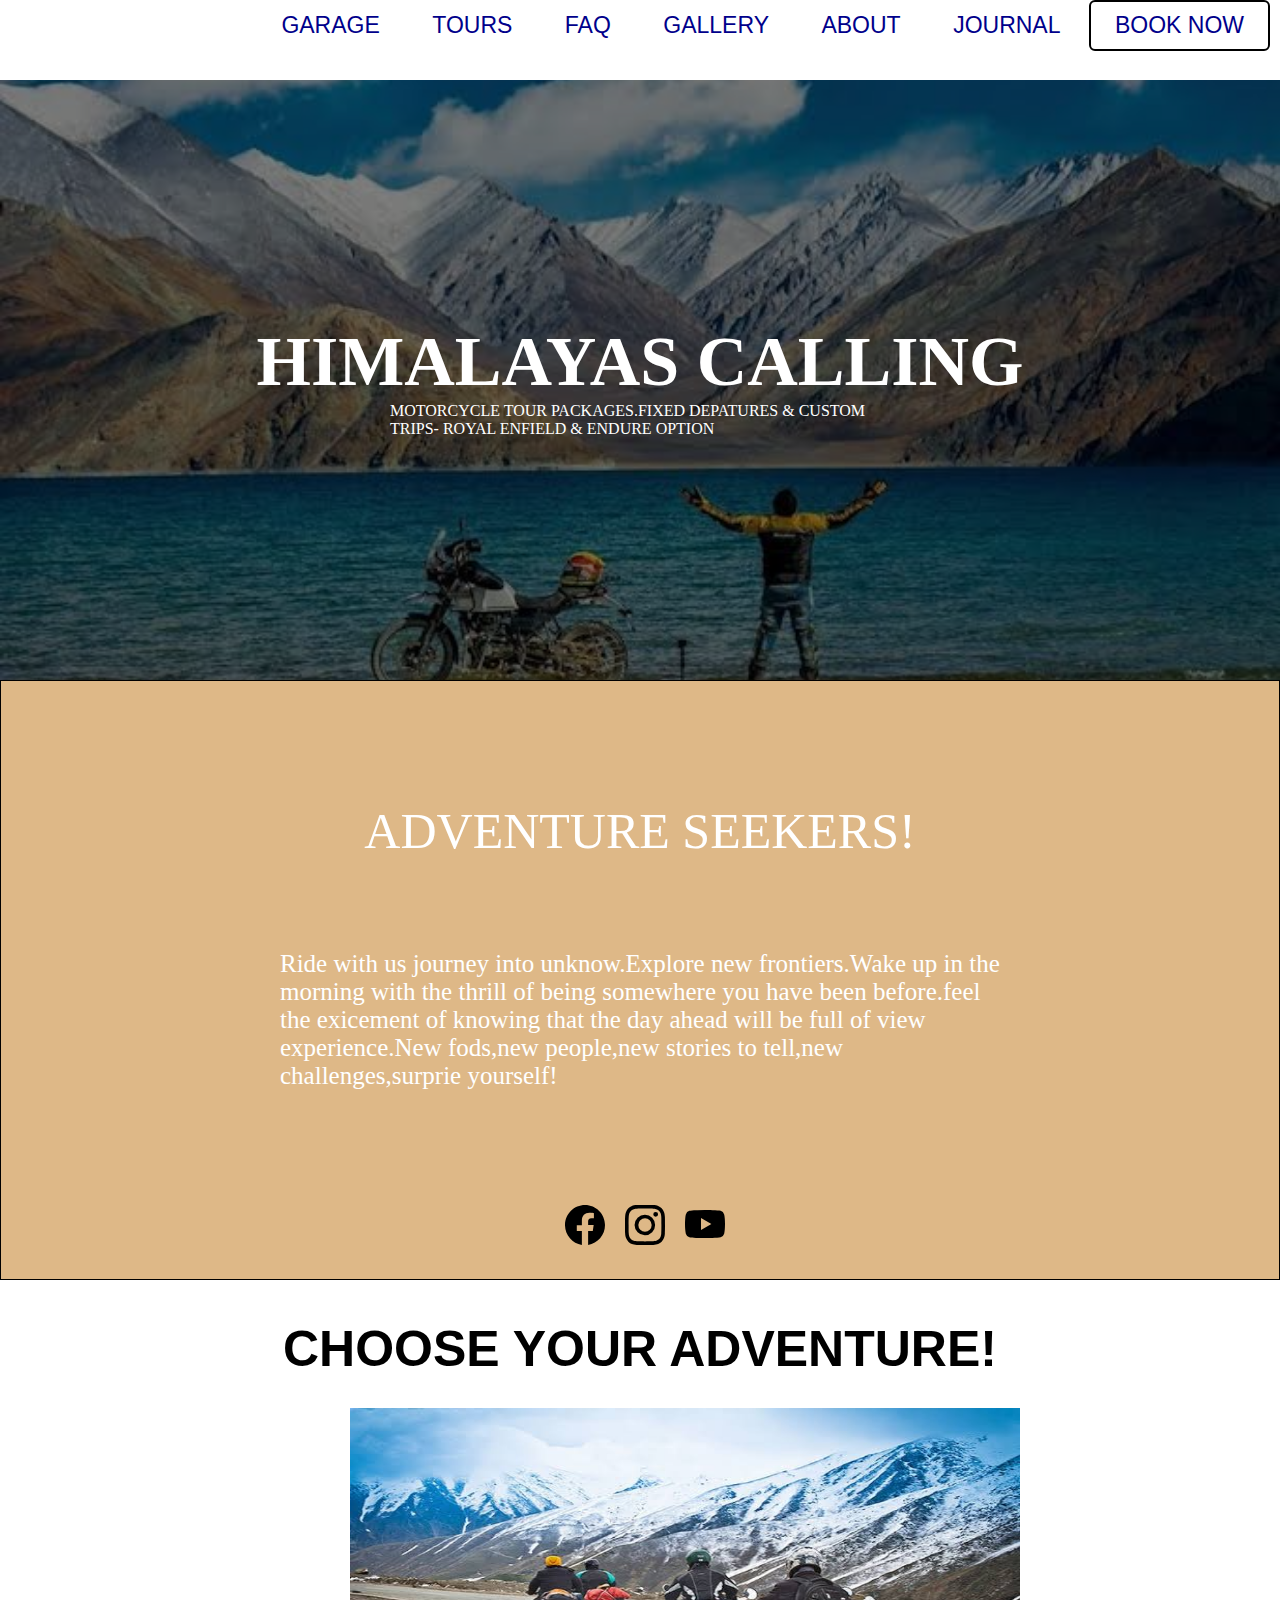
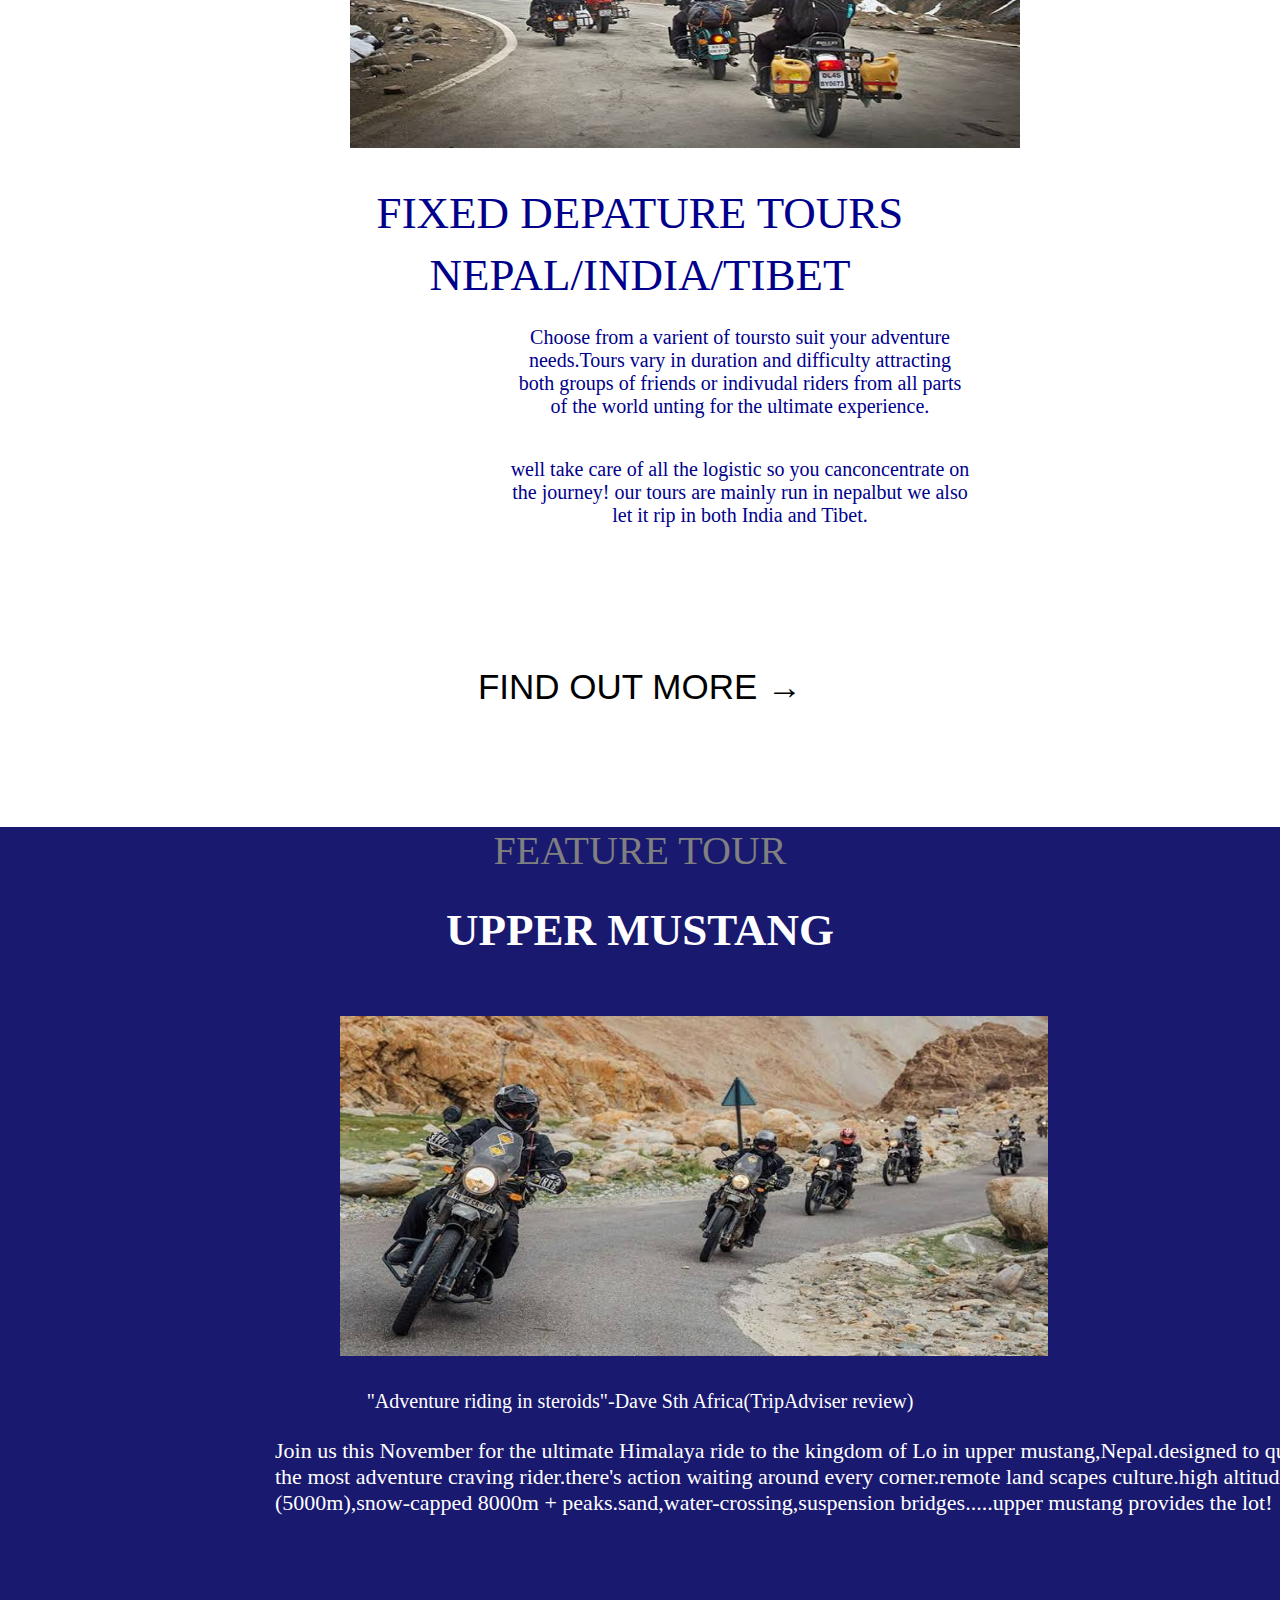
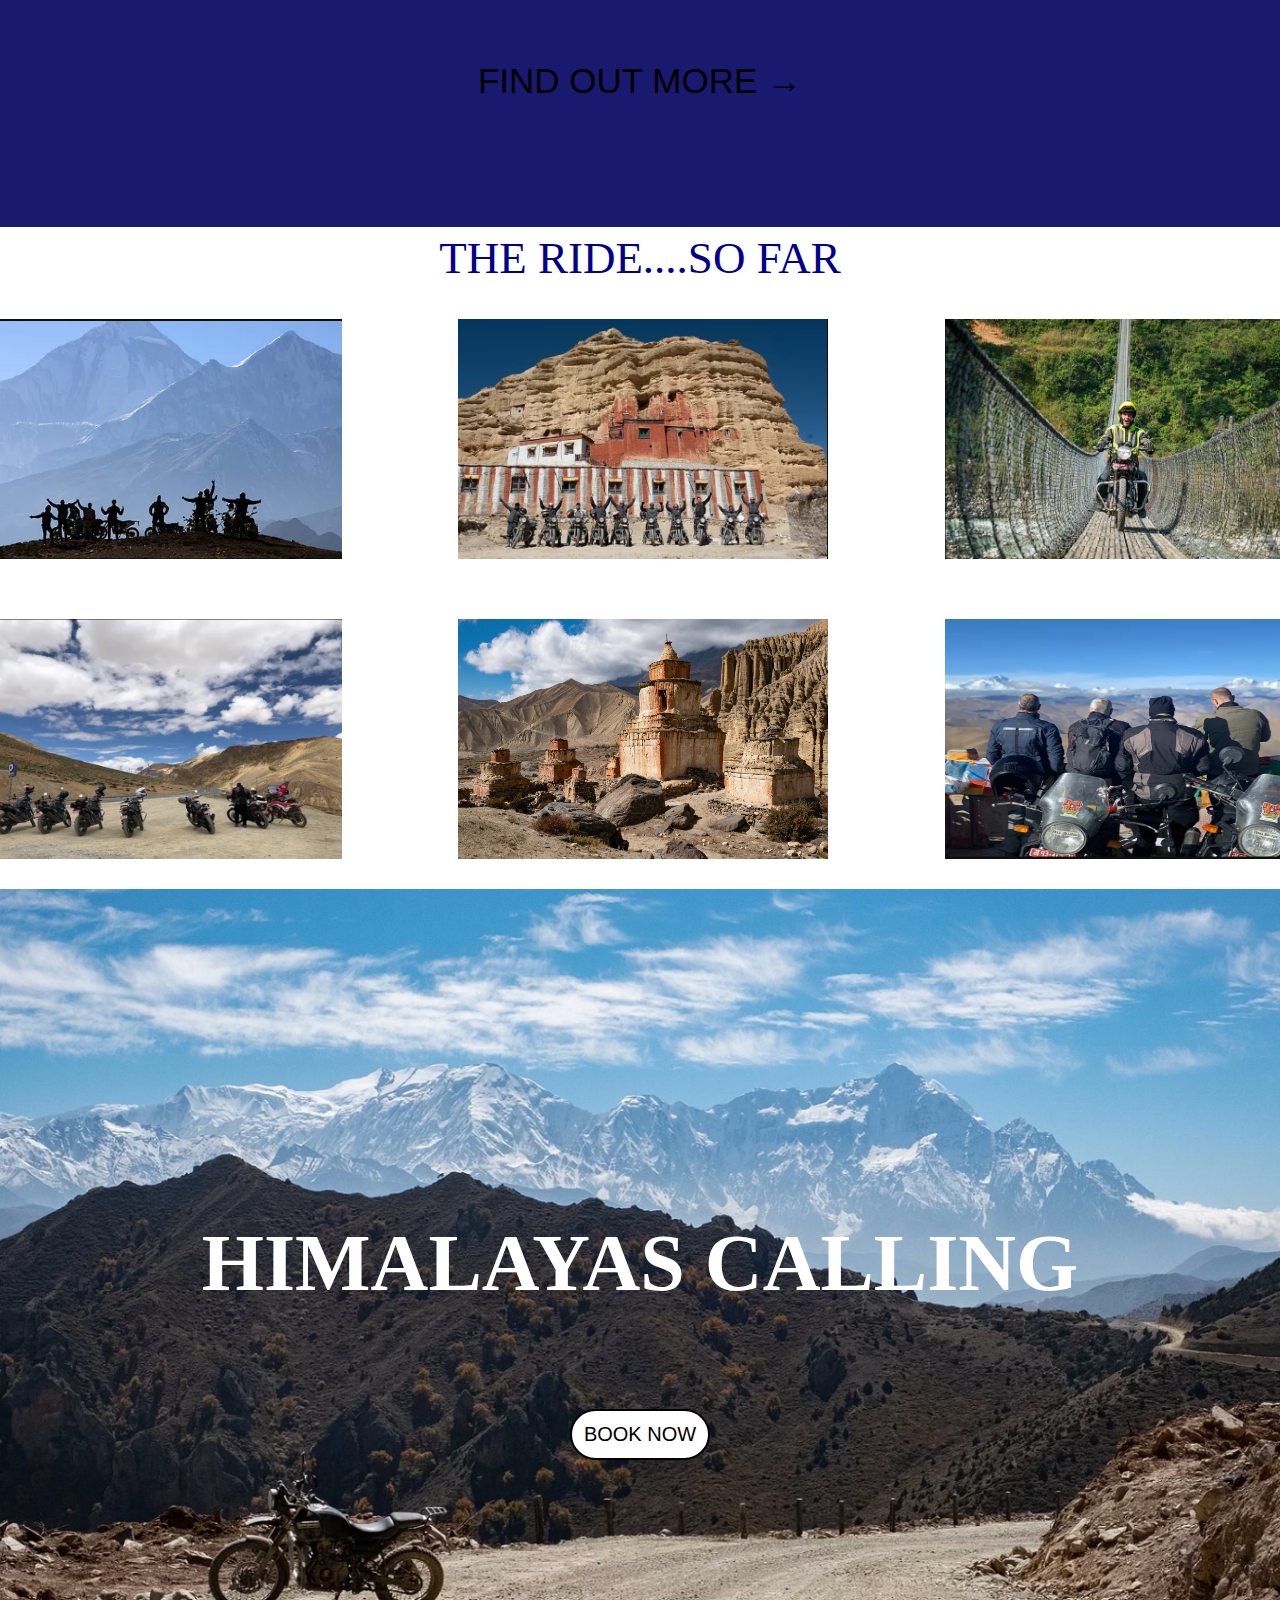
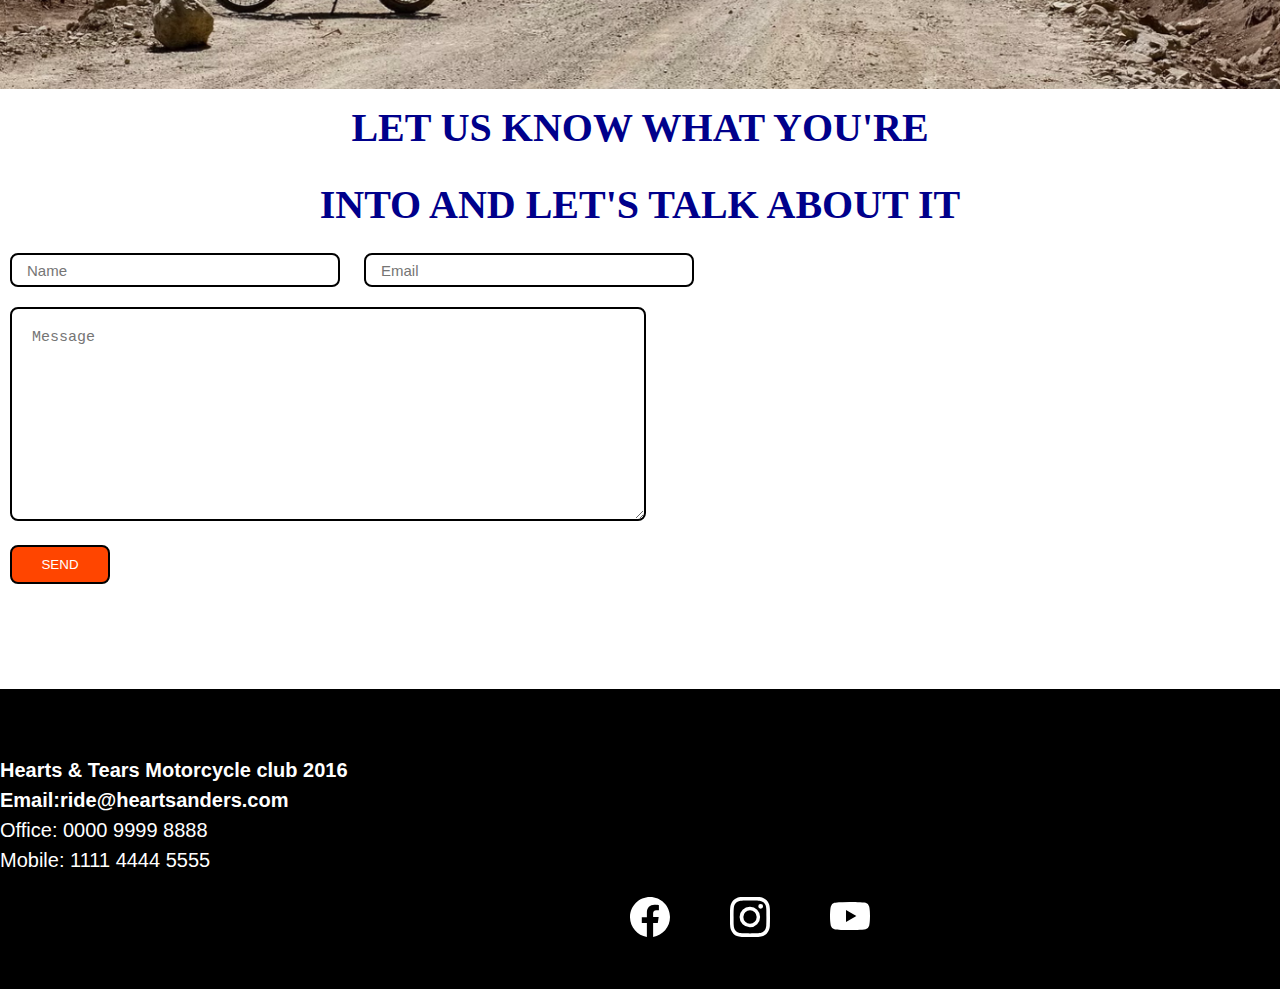
<file: index.html>
<!DOCTYPE html>
<html lang="en">
<head>
    <meta charset="UTF-8">
    <meta name="viewport" content="width=device-width, initial-scale=1.0">
    <title>booking</title>
    <link rel="stylesheet" href="style4/style.css">
    
</head>
<body>
  
  <div>
    <section class="sidebar" id="part1" onclick="sidebar1()">&#9776</section>
    </div>


   <nav>
    <ul id="sidemenu">
      <a href="#" class="close" onclick="closebtn()">&times;</a>
     <li id="btn"><a href="index3.html">GARAGE</a></li>
        <li id="btn1"><a href="index2.html">TOURS</a></li>
        <li  id="btn2"><a href="index4.html">FAQ</a></li>
        <li  id="btn3"><a href="index5.html">GALLERY</a></li>
        <li  id="btn4"><a href="index6.html">ABOUT</a></li>
        <li  id="btn5"><a href="index7.html">JOURNAL</a></li>
        <li class="book"><a href="index1.html"  id="btn6">BOOK NOW</a></li>
    </ul>
</nav>

     
  
     
    <div class="container">
      <div class="overlay">
       <p><h1>himalayas calling</h1></p> 
        <p class="p1">MOTORCYCLE TOUR PACKAGES.FIXED DEPATURES & CUSTOM TRIPS-
            ROYAL ENFIELD & ENDURE OPTION </p>
          </div>
         </div> 


        
        

    <div class="container1">
        <h2>adventure seekers!</h2>



        <p class="p2">Ride with us journey into unknow.Explore new frontiers.Wake up in the morning with the thrill of being
            somewhere you have been before.feel the exicement of knowing that the day ahead will be full of view
            experience.New fods,new people,new stories to tell,new challenges,surprie yourself!</p>

            <div class="font">
            <i class="bi bi-facebook"></i>
            <svg xmlns="http://www.w3.org/2000/svg" width="40" height="90" fill="currentColor" class="bi bi-facebook" viewBox="0 0 16 16">
                <path d="M16 8.049c0-4.446-3.582-8.05-8-8.05C3.58 0-.002 3.603-.002 8.05c0 4.017 2.926 7.347 6.75 7.951v-5.625h-2.03V8.05H6.75V6.275c0-2.017 1.195-3.131 3.022-3.131.876 0 1.791.157 1.791.157v1.98h-1.009c-.993 0-1.303.621-1.303 1.258v1.51h2.218l-.354 2.326H9.25V16c3.824-.604 6.75-3.934 6.75-7.951z"/>
              </svg>

              <i class="bi bi-instagram"></i>
              <svg xmlns="http://www.w3.org/2000/svg" width="40" height="90" fill="currentColor" class="bi bi-instagram" viewBox="0 0 16 16">
                <path d="M8 0C5.829 0 5.556.01 4.703.048 3.85.088 3.269.222 2.76.42a3.917 3.917 0 0 0-1.417.923A3.927 3.927 0 0 0 .42 2.76C.222 3.268.087 3.85.048 4.7.01 5.555 0 5.827 0 8.001c0 2.172.01 2.444.048 3.297.04.852.174 1.433.372 1.942.205.526.478.972.923 1.417.444.445.89.719 1.416.923.51.198 1.09.333 1.942.372C5.555 15.99 5.827 16 8 16s2.444-.01 3.298-.048c.851-.04 1.434-.174 1.943-.372a3.916 3.916 0 0 0 1.416-.923c.445-.445.718-.891.923-1.417.197-.509.332-1.09.372-1.942C15.99 10.445 16 10.173 16 8s-.01-2.445-.048-3.299c-.04-.851-.175-1.433-.372-1.941a3.926 3.926 0 0 0-.923-1.417A3.911 3.911 0 0 0 13.24.42c-.51-.198-1.092-.333-1.943-.372C10.443.01 10.172 0 7.998 0h.003zm-.717 1.442h.718c2.136 0 2.389.007 3.232.046.78.035 1.204.166 1.486.275.373.145.64.319.92.599.28.28.453.546.598.92.11.281.24.705.275 1.485.039.843.047 1.096.047 3.231s-.008 2.389-.047 3.232c-.035.78-.166 1.203-.275 1.485a2.47 2.47 0 0 1-.599.919c-.28.28-.546.453-.92.598-.28.11-.704.24-1.485.276-.843.038-1.096.047-3.232.047s-2.39-.009-3.233-.047c-.78-.036-1.203-.166-1.485-.276a2.478 2.478 0 0 1-.92-.598 2.48 2.48 0 0 1-.6-.92c-.109-.281-.24-.705-.275-1.485-.038-.843-.046-1.096-.046-3.233 0-2.136.008-2.388.046-3.231.036-.78.166-1.204.276-1.486.145-.373.319-.64.599-.92.28-.28.546-.453.92-.598.282-.11.705-.24 1.485-.276.738-.034 1.024-.044 2.515-.045v.002zm4.988 1.328a.96.96 0 1 0 0 1.92.96.96 0 0 0 0-1.92zm-4.27 1.122a4.109 4.109 0 1 0 0 8.217 4.109 4.109 0 0 0 0-8.217zm0 1.441a2.667 2.667 0 1 1 0 5.334 2.667 2.667 0 0 1 0-5.334z"/>
              </svg>

              <i class="bi bi-youtube"></i><a href="https://www.youtube.com/embed/sJUqhOddW9I" class="move">
              <svg xmlns="http://www.w3.org/2000/svg" width="40" height="90" fill="currentColor" class="bi bi-youtube" viewBox="0 0 16 16">
                <path d="M8.051 1.999h.089c.822.003 4.987.033 6.11.335a2.01 2.01 0 0 1 1.415 1.42c.101.38.172.883.22 1.402l.01.104.022.26.008.104c.065.914.073 1.77.074 1.957v.075c-.001.194-.01 1.108-.082 2.06l-.008.105-.009.104c-.05.572-.124 1.14-.235 1.558a2.007 2.007 0 0 1-1.415 1.42c-1.16.312-5.569.334-6.18.335h-.142c-.309 0-1.587-.006-2.927-.052l-.17-.006-.087-.004-.171-.007-.171-.007c-1.11-.049-2.167-.128-2.654-.26a2.007 2.007 0 0 1-1.415-1.419c-.111-.417-.185-.986-.235-1.558L.09 9.82l-.008-.104A31.4 31.4 0 0 1 0 7.68v-.123c.002-.215.01-.958.064-1.778l.007-.103.003-.052.008-.104.022-.26.01-.104c.048-.519.119-1.023.22-1.402a2.007 2.007 0 0 1 1.415-1.42c.487-.13 1.544-.21 2.654-.26l.17-.007.172-.006.086-.003.171-.007A99.788 99.788 0 0 1 7.858 2h.193zM6.4 5.209v4.818l4.157-2.408L6.4 5.209z"/>
              </svg></a>
            </div>

    </div>

    <div class="container2">
        <h1 class="head">choose your adventure!</h1>
        <img src="images\3.jpeg" width="730px" height="400px">
        <h3>fixed depature tours</h3>
        <p><h3>nepal/india/tibet</h3></p>
        <p class="p4">Choose from a varient of toursto suit your adventure needs.Tours vary in duration and difficulty
            attracting both groups of friends or indivudal riders from all parts of the world  unting for the ultimate experience.
        </p>

        <p class="p4">well take care of all the logistic so you canconcentrate on the journey!
            our tours are mainly run in nepalbut we also let it rip in both India and Tibet.
        </p>

        <h2 class="h22"><a href="index2.html">find out more &#8594 </h2></a>
    </div>

    <div class="container3">
        <h2 class="h33">feature tour</h2>
        <h1 class="h11">upper mustang</h1>
        <img class="image1" src="images\4.jpeg">
        <p class="p16">"Adventure riding in steroids"-Dave Sth Africa(TripAdviser review)</p>

        <p class="p15">Join us this November for the ultimate Himalaya ride to the kingdom of Lo in upper mustang,Nepal.designed to quench
            thirst of the most adventure craving rider.there's action waiting around every corner.remote land scapes culture.high altitude
            (5000m),snow-capped 8000m + peaks.sand,water-crossing,suspension bridges.....upper mustang provides the lot!</p> 
        

            <h2 class="h22"><a href="index2.html">find out more &#8594 </h2></a>
       </div>


       <div class="container4">
           <h3>the ride....so far</h3>
           <div class="grid">
           <img src="images\10.png" width="430px" height="300px" class="imggrid">
           <img src="images\12.png" width="430px" height="300px" class="imggrid">
           <img src="images\11.png" width="430px" height="300px" class="imggrid">
           <img src="images\13.png" width="430px" height="300px" class="imggrid">
           <img src="images\17.png" width="430px" height="300px" class="imggrid">
           <img src="images\16.png" width="430px" height="300px" class="imggrid">
        </div>
       </div>


       <div class="container5">
        <p><h1 class="h12">himalayas calling</h1></p>
        <a href="index1.html" class="book1">BOOK NOW</a>
       </div>

       <div class="container6">
           <h4 class="h17">let us know what you're</h4>
           <h4 class="h17">into and let's talk about it </h4>
<div class="details">
           <input type="text" placeholder="Name">
           <span><input type="Email" placeholder="Email"></span>
          <p> <textarea rows="10" cols="64"  placeholder="Message"></textarea></p>
          <p> <button>SEND</button></p>
</div>
</div>

<footer class="container7">
    <h5>Hearts & Tears Motorcycle club 2016</h5>
   <p><h6>Email:ride@heartsanders.com</h6></p>
   <p class="h222">Office: 0000 9999 8888</p>
    <p class="h222">Mobile: 1111 4444 5555</p> 
          
   
   
   <div class="font1">
    <i class="bi bi-facebook"></i>
    <svg xmlns="http://www.w3.org/2000/svg" width="40" height="90" fill="currentColor" class="bi bi-facebook" viewBox="0 0 16 16">
        <path d="M16 8.049c0-4.446-3.582-8.05-8-8.05C3.58 0-.002 3.603-.002 8.05c0 4.017 2.926 7.347 6.75 7.951v-5.625h-2.03V8.05H6.75V6.275c0-2.017 1.195-3.131 3.022-3.131.876 0 1.791.157 1.791.157v1.98h-1.009c-.993 0-1.303.621-1.303 1.258v1.51h2.218l-.354 2.326H9.25V16c3.824-.604 6.75-3.934 6.75-7.951z"/>
      </svg>

      <i class="bi bi-instagram"></i>
      <svg xmlns="http://www.w3.org/2000/svg" width="40" height="90" fill="currentColor" class="bi bi-instagram" viewBox="0 0 16 16">
        <path d="M8 0C5.829 0 5.556.01 4.703.048 3.85.088 3.269.222 2.76.42a3.917 3.917 0 0 0-1.417.923A3.927 3.927 0 0 0 .42 2.76C.222 3.268.087 3.85.048 4.7.01 5.555 0 5.827 0 8.001c0 2.172.01 2.444.048 3.297.04.852.174 1.433.372 1.942.205.526.478.972.923 1.417.444.445.89.719 1.416.923.51.198 1.09.333 1.942.372C5.555 15.99 5.827 16 8 16s2.444-.01 3.298-.048c.851-.04 1.434-.174 1.943-.372a3.916 3.916 0 0 0 1.416-.923c.445-.445.718-.891.923-1.417.197-.509.332-1.09.372-1.942C15.99 10.445 16 10.173 16 8s-.01-2.445-.048-3.299c-.04-.851-.175-1.433-.372-1.941a3.926 3.926 0 0 0-.923-1.417A3.911 3.911 0 0 0 13.24.42c-.51-.198-1.092-.333-1.943-.372C10.443.01 10.172 0 7.998 0h.003zm-.717 1.442h.718c2.136 0 2.389.007 3.232.046.78.035 1.204.166 1.486.275.373.145.64.319.92.599.28.28.453.546.598.92.11.281.24.705.275 1.485.039.843.047 1.096.047 3.231s-.008 2.389-.047 3.232c-.035.78-.166 1.203-.275 1.485a2.47 2.47 0 0 1-.599.919c-.28.28-.546.453-.92.598-.28.11-.704.24-1.485.276-.843.038-1.096.047-3.232.047s-2.39-.009-3.233-.047c-.78-.036-1.203-.166-1.485-.276a2.478 2.478 0 0 1-.92-.598 2.48 2.48 0 0 1-.6-.92c-.109-.281-.24-.705-.275-1.485-.038-.843-.046-1.096-.046-3.233 0-2.136.008-2.388.046-3.231.036-.78.166-1.204.276-1.486.145-.373.319-.64.599-.92.28-.28.546-.453.92-.598.282-.11.705-.24 1.485-.276.738-.034 1.024-.044 2.515-.045v.002zm4.988 1.328a.96.96 0 1 0 0 1.92.96.96 0 0 0 0-1.92zm-4.27 1.122a4.109 4.109 0 1 0 0 8.217 4.109 4.109 0 0 0 0-8.217zm0 1.441a2.667 2.667 0 1 1 0 5.334 2.667 2.667 0 0 1 0-5.334z"/>
      </svg>

      <i class="bi bi-youtube"></i><a href="https://www.youtube.com/embed/sJUqhOddW9I" class="colorr">
      <svg xmlns="http://www.w3.org/2000/svg" width="40" height="90" fill="currentColor" class="bi bi-youtube" viewBox="0 0 16 16">
        <path d="M8.051 1.999h.089c.822.003 4.987.033 6.11.335a2.01 2.01 0 0 1 1.415 1.42c.101.38.172.883.22 1.402l.01.104.022.26.008.104c.065.914.073 1.77.074 1.957v.075c-.001.194-.01 1.108-.082 2.06l-.008.105-.009.104c-.05.572-.124 1.14-.235 1.558a2.007 2.007 0 0 1-1.415 1.42c-1.16.312-5.569.334-6.18.335h-.142c-.309 0-1.587-.006-2.927-.052l-.17-.006-.087-.004-.171-.007-.171-.007c-1.11-.049-2.167-.128-2.654-.26a2.007 2.007 0 0 1-1.415-1.419c-.111-.417-.185-.986-.235-1.558L.09 9.82l-.008-.104A31.4 31.4 0 0 1 0 7.68v-.123c.002-.215.01-.958.064-1.778l.007-.103.003-.052.008-.104.022-.26.01-.104c.048-.519.119-1.023.22-1.402a2.007 2.007 0 0 1 1.415-1.42c.487-.13 1.544-.21 2.654-.26l.17-.007.172-.006.086-.003.171-.007A99.788 99.788 0 0 1 7.858 2h.193zM6.4 5.209v4.818l4.157-2.408L6.4 5.209z"/>
      </svg></a>
    </div>
  </footer>
    
<script>

  function sidebar1(){
    document.getElementById('sidemenu').style.width="250px";
    document.getElementById('btn').style.marginLeft="100px";
    document.getElementById('btn1').style.marginLeft="100px";
    document.getElementById('btn2').style.marginLeft="100px";
    document.getElementById('btn3').style.marginLeft="100px";
    document.getElementById('btn4').style.marginLeft="100px";
    document.getElementById('btn5').style.marginLeft="100px";
    document.getElementById('btn6').style.marginLeft="100px";
  }

  function closebtn(){
    document.getElementById('sidemenu').style.width="0";
    document.getElementById('btn').style.marginLeft="-100px";
    document.getElementById('btn1').style.marginLeft="-100px";
    document.getElementById('btn2').style.marginLeft="-100px";
    document.getElementById('btn3').style.marginLeft="-100px";
    document.getElementById('btn4').style.marginLeft="-100px";
    document.getElementById('btn5').style.marginLeft="-100px";
    document.getElementById('btn6').style.marginLeft="-100px";
  }
    

    
</script>

</body>
</html>
</file>
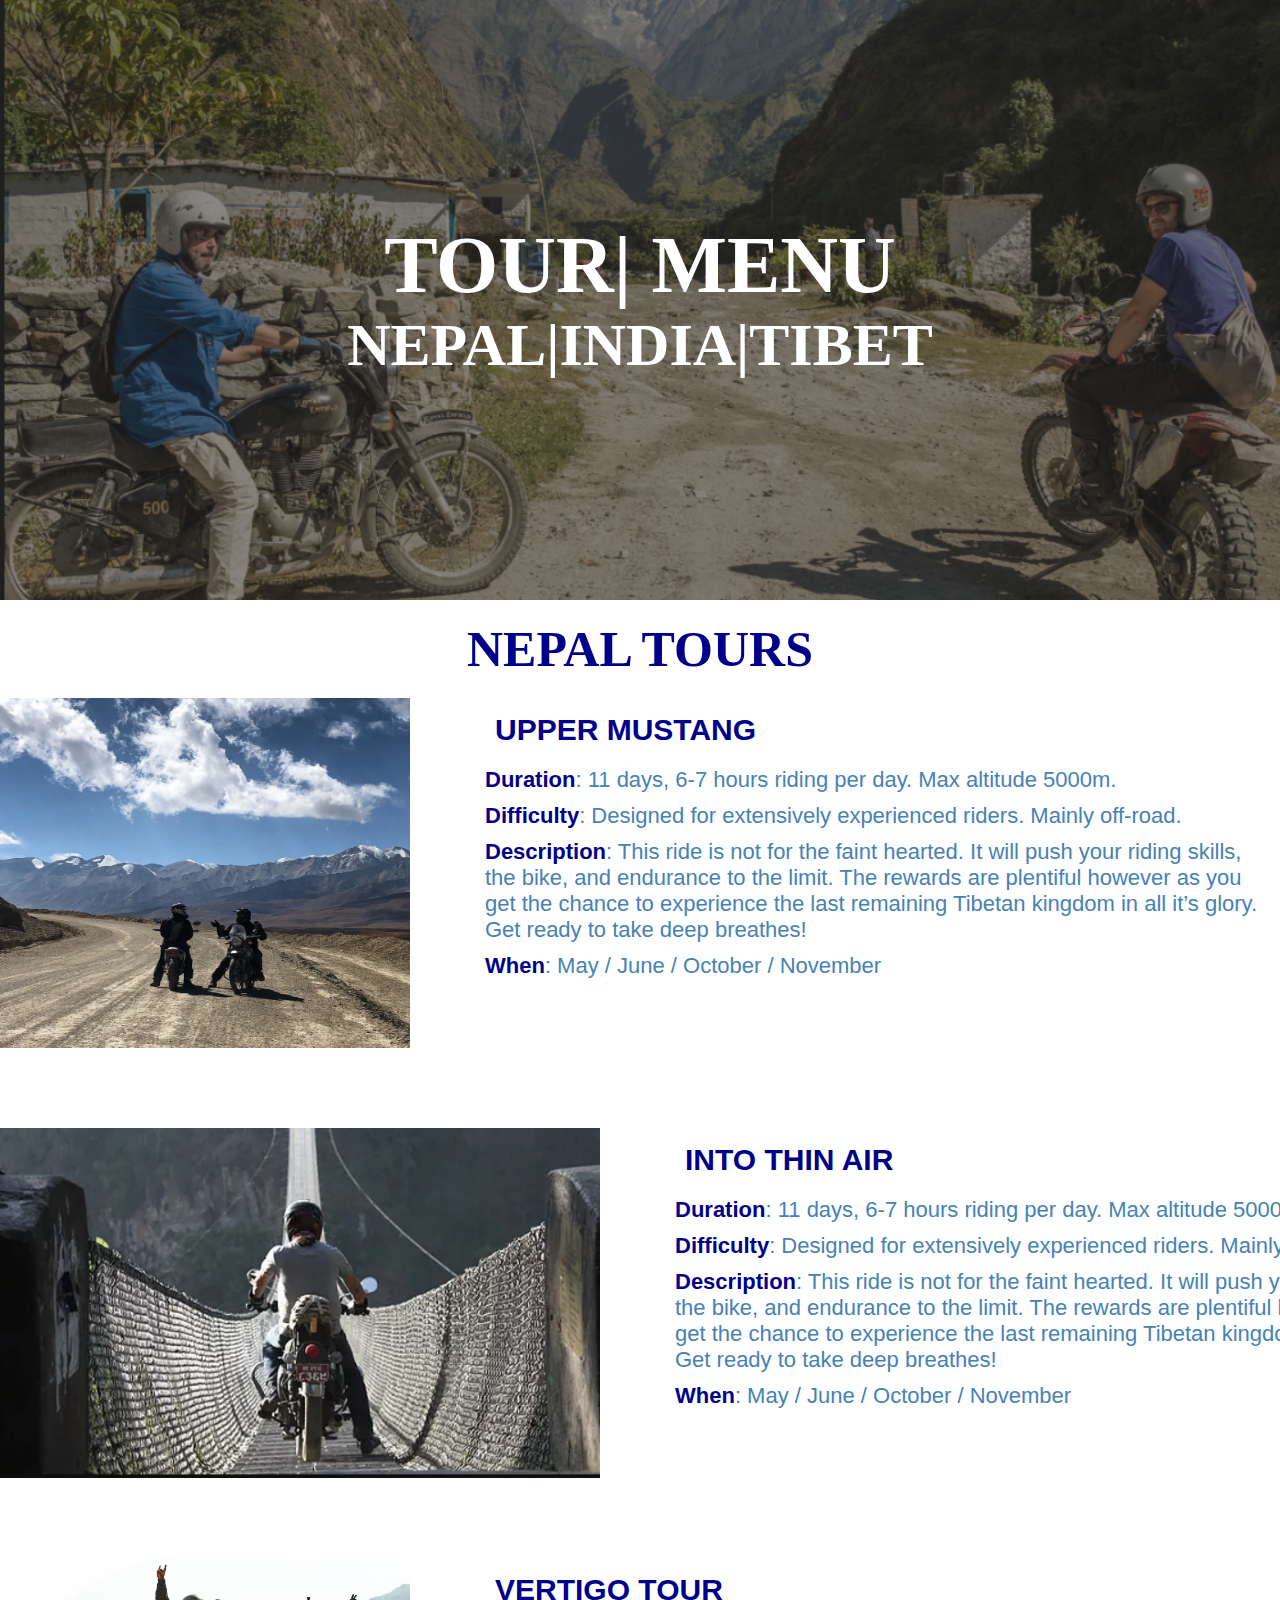
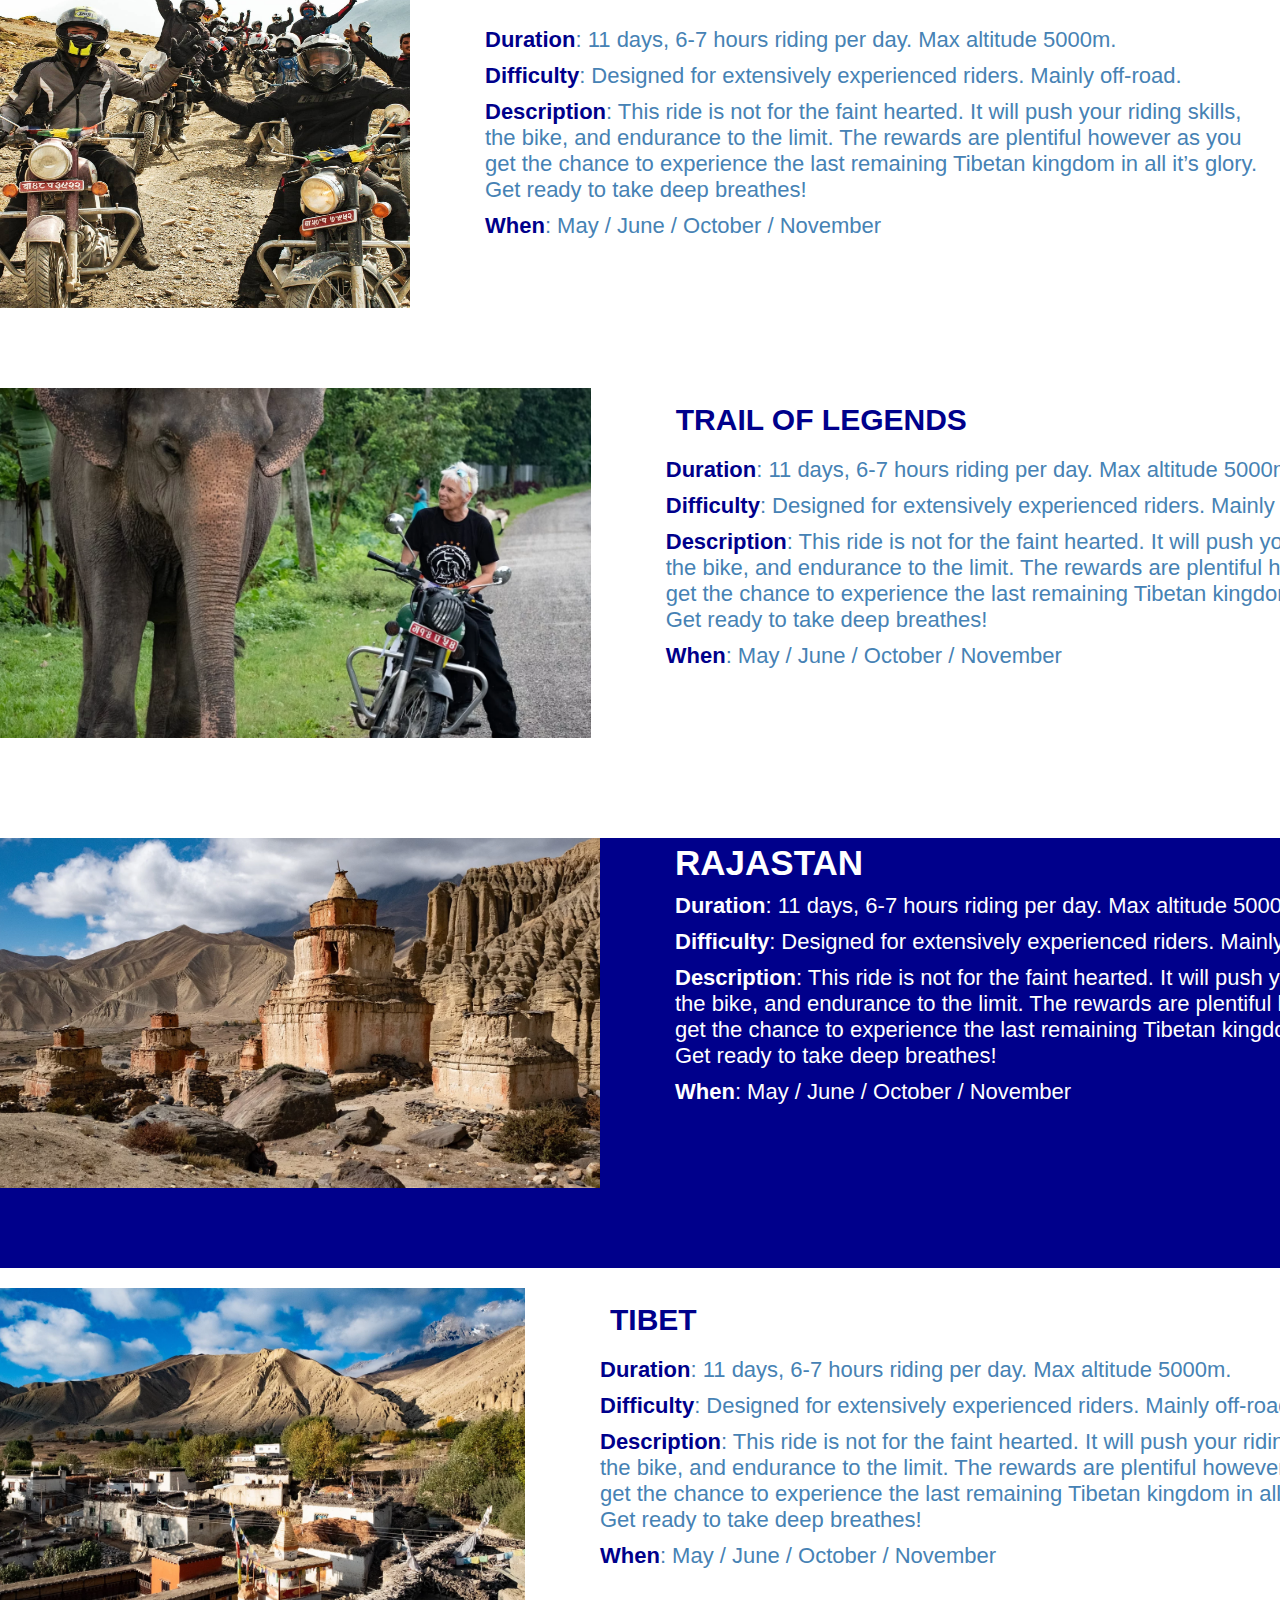
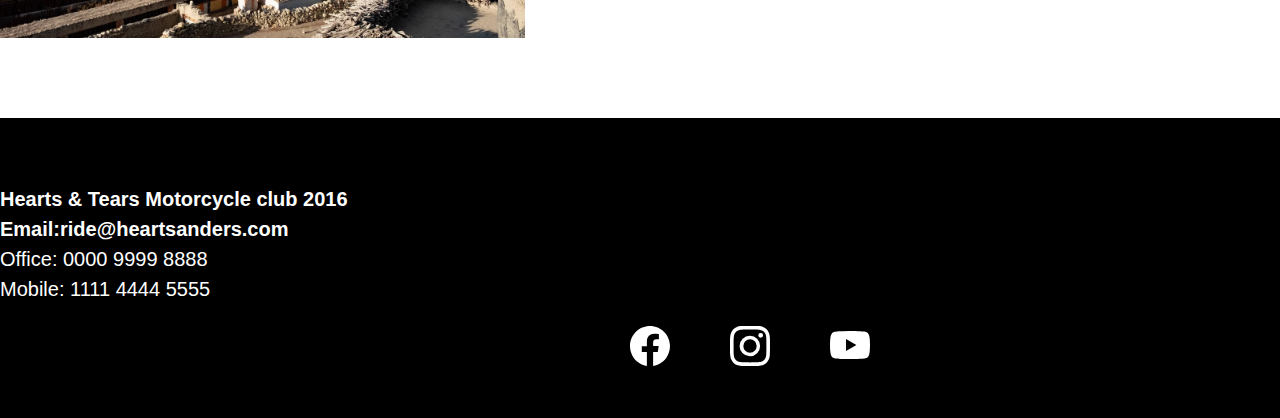
<file: index2.html>
<!DOCTYPE html>
<html lang="en">
<head>
    <meta charset="UTF-8">
    <meta name="viewport" content="width=device-width, initial-scale=1.0">
    <link rel="stylesheet" href="style4/style2.css">
    <title>Document</title>
</head>
<body>
    <div class="container">
    <div class="overlay">
        <h1>tour| menu</h1>
        <h2>nepal|india|tibet</h2>
    </div>
    </div>

    <div class="container1">
        <h2 class="h22">nepal tours</h2>


        <div class="flex1">
            <img src="images\18.png" width="600px" height="350px">
            <ul>
            <li><h2 class="h233">upper mustang</h2></li>
             <li><b>Duration</b>: 11 days, 6-7 hours riding per day. Max altitude 5000m.</li>
            <li> <b> Difficulty</b>: Designed for extensively experienced riders. Mainly off-road.</li>
                <li> <b> Description</b>: This ride is not for the faint hearted. It will push your riding skills, the bike, and endurance to the limit.
                The rewards are plentiful however as you get the chance to experience the last remaining Tibetan kingdom in all it’s glory. 
                Get ready to take deep breathes!</li>
              <li> <b> When</b>: May / June / October / November</li>
            </ul>
        </div>



        <div class="flex1">
            <img src="images\27.png" width="600px" height="350px">
            <ul>
            <li><h2 class="h233">into thin air</h2></li>
             <li><b>Duration</b>: 11 days, 6-7 hours riding per day. Max altitude 5000m.</li>
            <li> <b> Difficulty</b>: Designed for extensively experienced riders. Mainly off-road.</li>
                <li> <b> Description</b>: This ride is not for the faint hearted. It will push your riding skills, the bike, and endurance to the limit.
                The rewards are plentiful however as you get the chance to experience the last remaining Tibetan kingdom in all it’s glory. 
                Get ready to take deep breathes!</li>
              <li> <b> When</b>: May / June / October / November</li>
            </ul>
        </div>

        



        <div class="flex1">
            <img src="images\35.jpg" width="600px" height="350px">
            <ul>
            <li><h2 class="h233">vertigo tour</h2></li>
             <li><b>Duration</b>: 11 days, 6-7 hours riding per day. Max altitude 5000m.</li>
            <li> <b> Difficulty</b>: Designed for extensively experienced riders. Mainly off-road.</li>
                <li> <b> Description</b>: This ride is not for the faint hearted. It will push your riding skills, the bike, and endurance to the limit.
                The rewards are plentiful however as you get the chance to experience the last remaining Tibetan kingdom in all it’s glory. 
                Get ready to take deep breathes!</li>
              <li> <b> When</b>: May / June / October / November</li>
            </ul>
        </div>




        <div class="flex1">
           <img src="images\29.png" width="600px" height="350px">
            <ul>
            <li><h2 class="h233">trail of legends</h2></li>
             <li><b>Duration</b>: 11 days, 6-7 hours riding per day. Max altitude 5000m.</li>
            <li> <b> Difficulty</b>: Designed for extensively experienced riders. Mainly off-road.</li>
                <li> <b> Description</b>: This ride is not for the faint hearted. It will push your riding skills, the bike, and endurance to the limit.
                The rewards are plentiful however as you get the chance to experience the last remaining Tibetan kingdom in all it’s glory. 
                Get ready to take deep breathes!</li>
              <li> <b> When</b>: May / June / October / November</li>
            </ul>
        </div>




        <div class="flex2">
            <img src="images\17.png" width="600px" height="350px">
            <ul>
            <li><h2 class="h2331">rajastan</h2></li>
             <li class="h2332"><b class="h2332">Duration</b>: 11 days, 6-7 hours riding per day. Max altitude 5000m.</li>
            <li class="h2332"> <b class="h2332"> Difficulty</b>: Designed for extensively experienced riders. Mainly off-road.</li>
                <li class="h2332"> <b class="h2332"> Description</b>: This ride is not for the faint hearted. It will push your riding skills, the bike, and endurance to the limit.
                The rewards are plentiful however as you get the chance to experience the last remaining Tibetan kingdom in all it’s glory. 
                Get ready to take deep breathes!</li>
              <li class="h2332"> <b class="h2332"> When</b>: May / June / October / November</li>
            </ul>
        </div>



        <div class="flex1">
            <img src="images\14.png" width="600px" height="350px">
            <ul>
            <li><h2 class="h233">tibet</h2></li>
             <li><b>Duration</b>: 11 days, 6-7 hours riding per day. Max altitude 5000m.</li>
            <li> <b> Difficulty</b>: Designed for extensively experienced riders. Mainly off-road.</li>
                <li> <b> Description</b>: This ride is not for the faint hearted. It will push your riding skills, the bike, and endurance to the limit.
                The rewards are plentiful however as you get the chance to experience the last remaining Tibetan kingdom in all it’s glory. 
                Get ready to take deep breathes!</li>
              <li> <b> When</b>: May / June / October / November</li>
            </ul>
        </div>


    </div>




    <footer class="container7">
        <h5>Hearts & Tears Motorcycle club 2016</h5>
       <p><h6>Email:ride@heartsanders.com</h6></p>
       <p class="h222">Office: 0000 9999 8888</p>
        <p class="h222">Mobile: 1111 4444 5555</p> 
              
       
       
       <div class="font1">
        <i class="bi bi-facebook"></i>
        <svg xmlns="http://www.w3.org/2000/svg" width="40" height="90" fill="currentColor" class="bi bi-facebook" viewBox="0 0 16 16">
            <path d="M16 8.049c0-4.446-3.582-8.05-8-8.05C3.58 0-.002 3.603-.002 8.05c0 4.017 2.926 7.347 6.75 7.951v-5.625h-2.03V8.05H6.75V6.275c0-2.017 1.195-3.131 3.022-3.131.876 0 1.791.157 1.791.157v1.98h-1.009c-.993 0-1.303.621-1.303 1.258v1.51h2.218l-.354 2.326H9.25V16c3.824-.604 6.75-3.934 6.75-7.951z"/>
          </svg>
    
          <i class="bi bi-instagram"></i>
          <svg xmlns="http://www.w3.org/2000/svg" width="40" height="90" fill="currentColor" class="bi bi-instagram" viewBox="0 0 16 16">
            <path d="M8 0C5.829 0 5.556.01 4.703.048 3.85.088 3.269.222 2.76.42a3.917 3.917 0 0 0-1.417.923A3.927 3.927 0 0 0 .42 2.76C.222 3.268.087 3.85.048 4.7.01 5.555 0 5.827 0 8.001c0 2.172.01 2.444.048 3.297.04.852.174 1.433.372 1.942.205.526.478.972.923 1.417.444.445.89.719 1.416.923.51.198 1.09.333 1.942.372C5.555 15.99 5.827 16 8 16s2.444-.01 3.298-.048c.851-.04 1.434-.174 1.943-.372a3.916 3.916 0 0 0 1.416-.923c.445-.445.718-.891.923-1.417.197-.509.332-1.09.372-1.942C15.99 10.445 16 10.173 16 8s-.01-2.445-.048-3.299c-.04-.851-.175-1.433-.372-1.941a3.926 3.926 0 0 0-.923-1.417A3.911 3.911 0 0 0 13.24.42c-.51-.198-1.092-.333-1.943-.372C10.443.01 10.172 0 7.998 0h.003zm-.717 1.442h.718c2.136 0 2.389.007 3.232.046.78.035 1.204.166 1.486.275.373.145.64.319.92.599.28.28.453.546.598.92.11.281.24.705.275 1.485.039.843.047 1.096.047 3.231s-.008 2.389-.047 3.232c-.035.78-.166 1.203-.275 1.485a2.47 2.47 0 0 1-.599.919c-.28.28-.546.453-.92.598-.28.11-.704.24-1.485.276-.843.038-1.096.047-3.232.047s-2.39-.009-3.233-.047c-.78-.036-1.203-.166-1.485-.276a2.478 2.478 0 0 1-.92-.598 2.48 2.48 0 0 1-.6-.92c-.109-.281-.24-.705-.275-1.485-.038-.843-.046-1.096-.046-3.233 0-2.136.008-2.388.046-3.231.036-.78.166-1.204.276-1.486.145-.373.319-.64.599-.92.28-.28.546-.453.92-.598.282-.11.705-.24 1.485-.276.738-.034 1.024-.044 2.515-.045v.002zm4.988 1.328a.96.96 0 1 0 0 1.92.96.96 0 0 0 0-1.92zm-4.27 1.122a4.109 4.109 0 1 0 0 8.217 4.109 4.109 0 0 0 0-8.217zm0 1.441a2.667 2.667 0 1 1 0 5.334 2.667 2.667 0 0 1 0-5.334z"/>
          </svg>
    
          <i class="bi bi-youtube"></i><a href="https://www.youtube.com/embed/sJUqhOddW9I" class="colorr">
          <svg xmlns="http://www.w3.org/2000/svg" width="40" height="90" fill="currentColor" class="bi bi-youtube" viewBox="0 0 16 16">
            <path d="M8.051 1.999h.089c.822.003 4.987.033 6.11.335a2.01 2.01 0 0 1 1.415 1.42c.101.38.172.883.22 1.402l.01.104.022.26.008.104c.065.914.073 1.77.074 1.957v.075c-.001.194-.01 1.108-.082 2.06l-.008.105-.009.104c-.05.572-.124 1.14-.235 1.558a2.007 2.007 0 0 1-1.415 1.42c-1.16.312-5.569.334-6.18.335h-.142c-.309 0-1.587-.006-2.927-.052l-.17-.006-.087-.004-.171-.007-.171-.007c-1.11-.049-2.167-.128-2.654-.26a2.007 2.007 0 0 1-1.415-1.419c-.111-.417-.185-.986-.235-1.558L.09 9.82l-.008-.104A31.4 31.4 0 0 1 0 7.68v-.123c.002-.215.01-.958.064-1.778l.007-.103.003-.052.008-.104.022-.26.01-.104c.048-.519.119-1.023.22-1.402a2.007 2.007 0 0 1 1.415-1.42c.487-.13 1.544-.21 2.654-.26l.17-.007.172-.006.086-.003.171-.007A99.788 99.788 0 0 1 7.858 2h.193zM6.4 5.209v4.818l4.157-2.408L6.4 5.209z"/>
          </svg></a>
        </div>
    
        
    
    </footer>
</body>
</html>
</file>
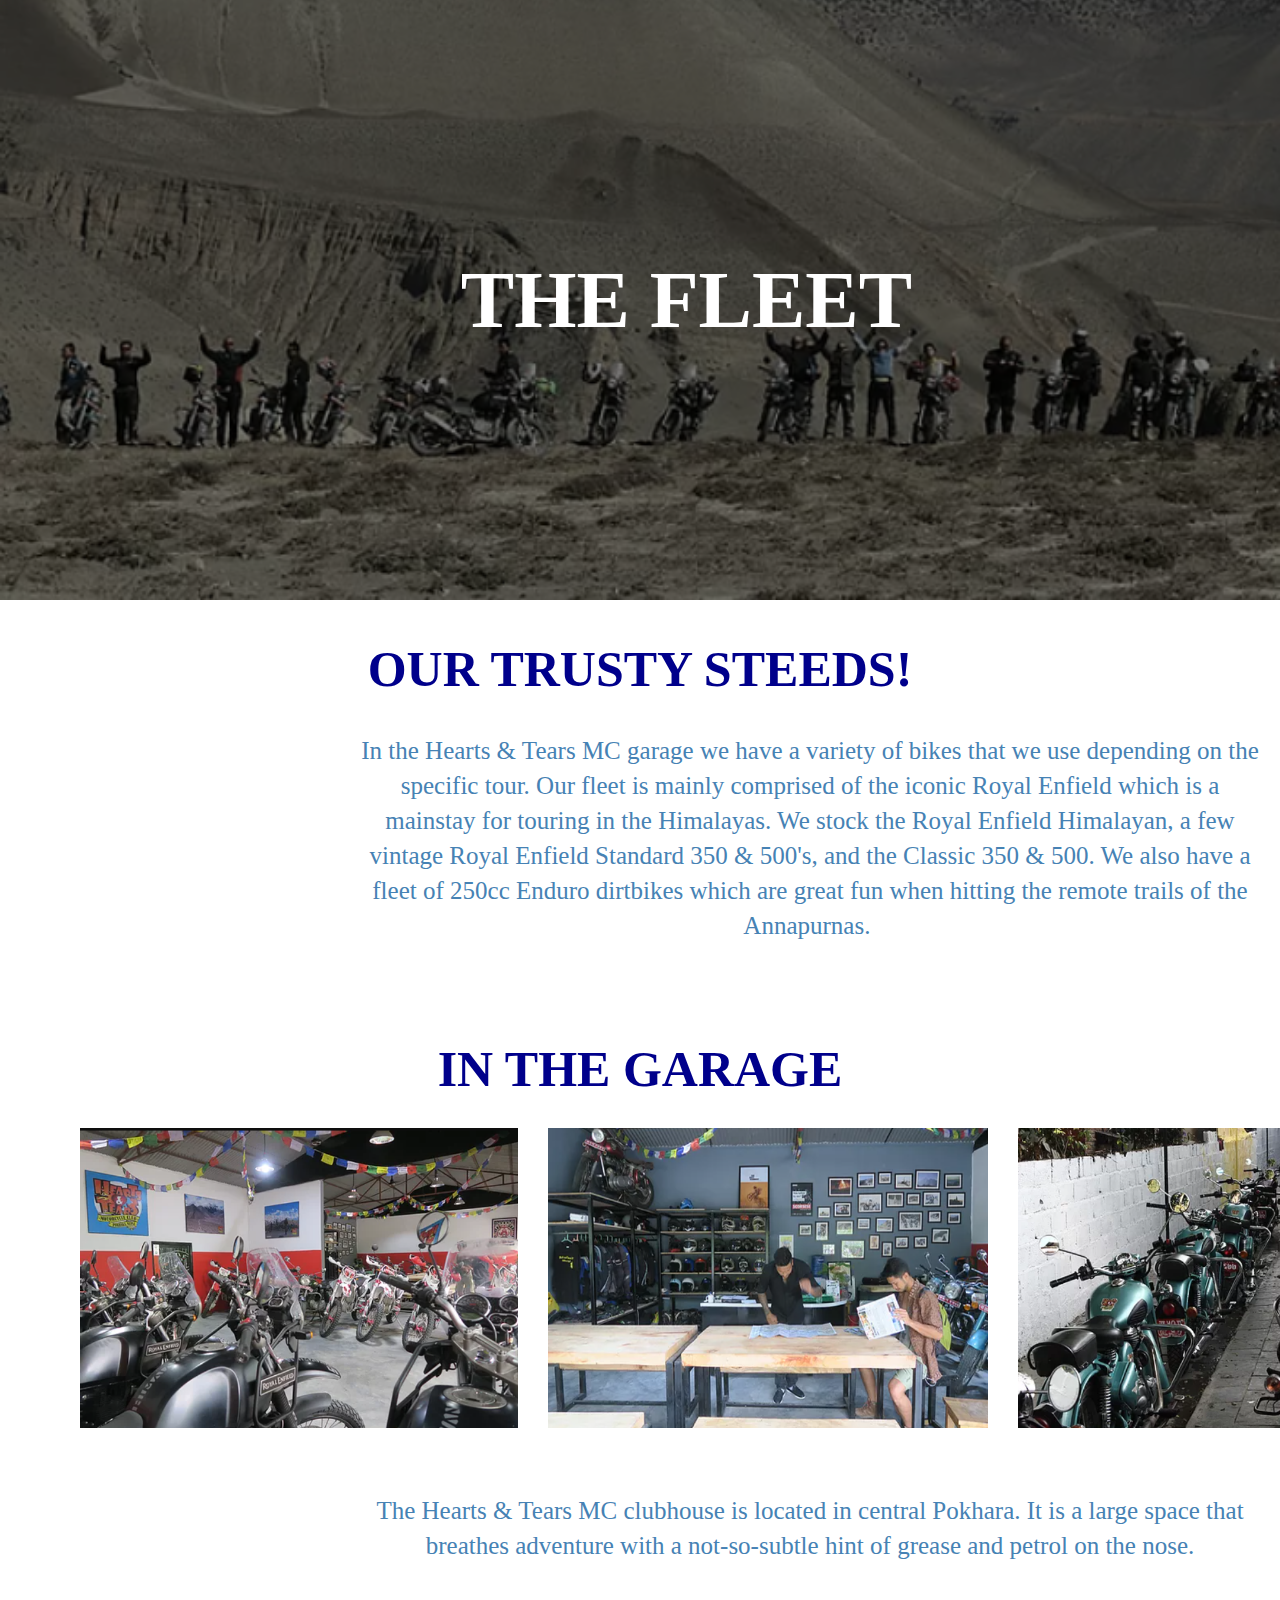
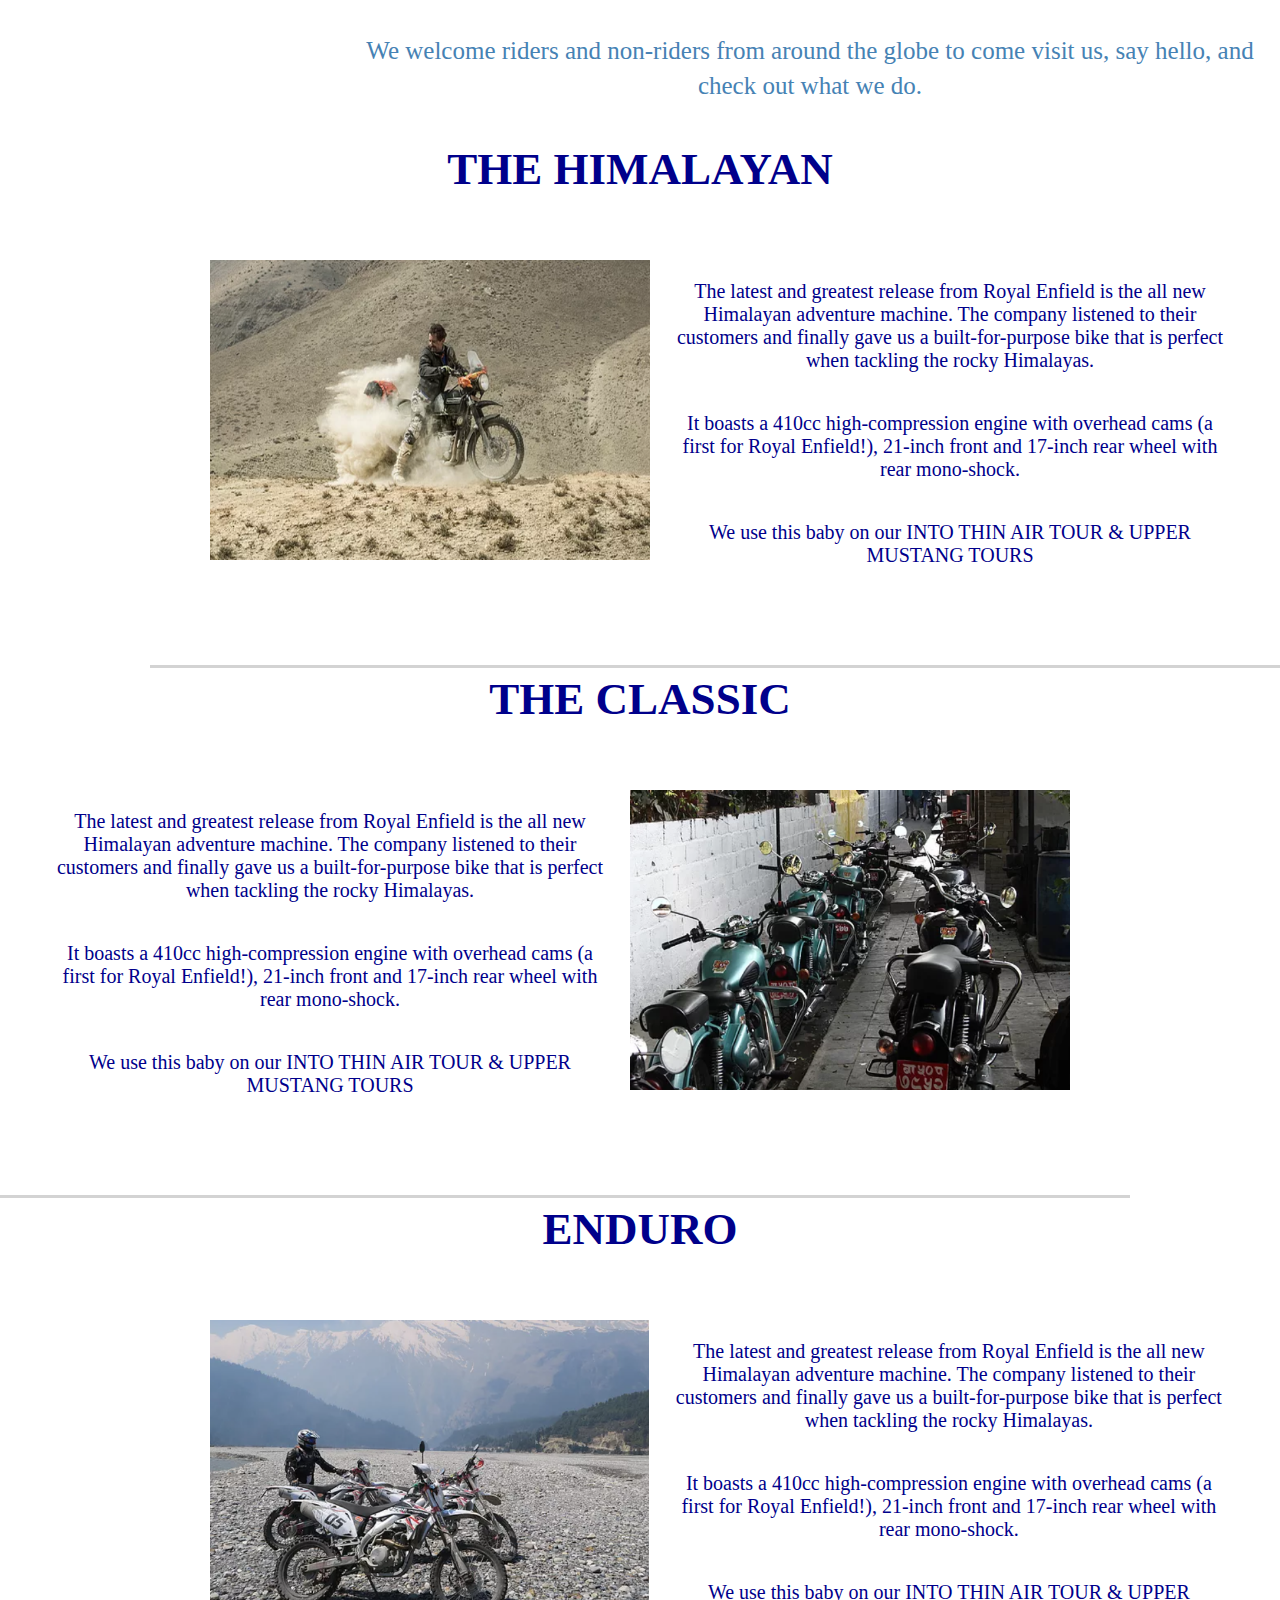
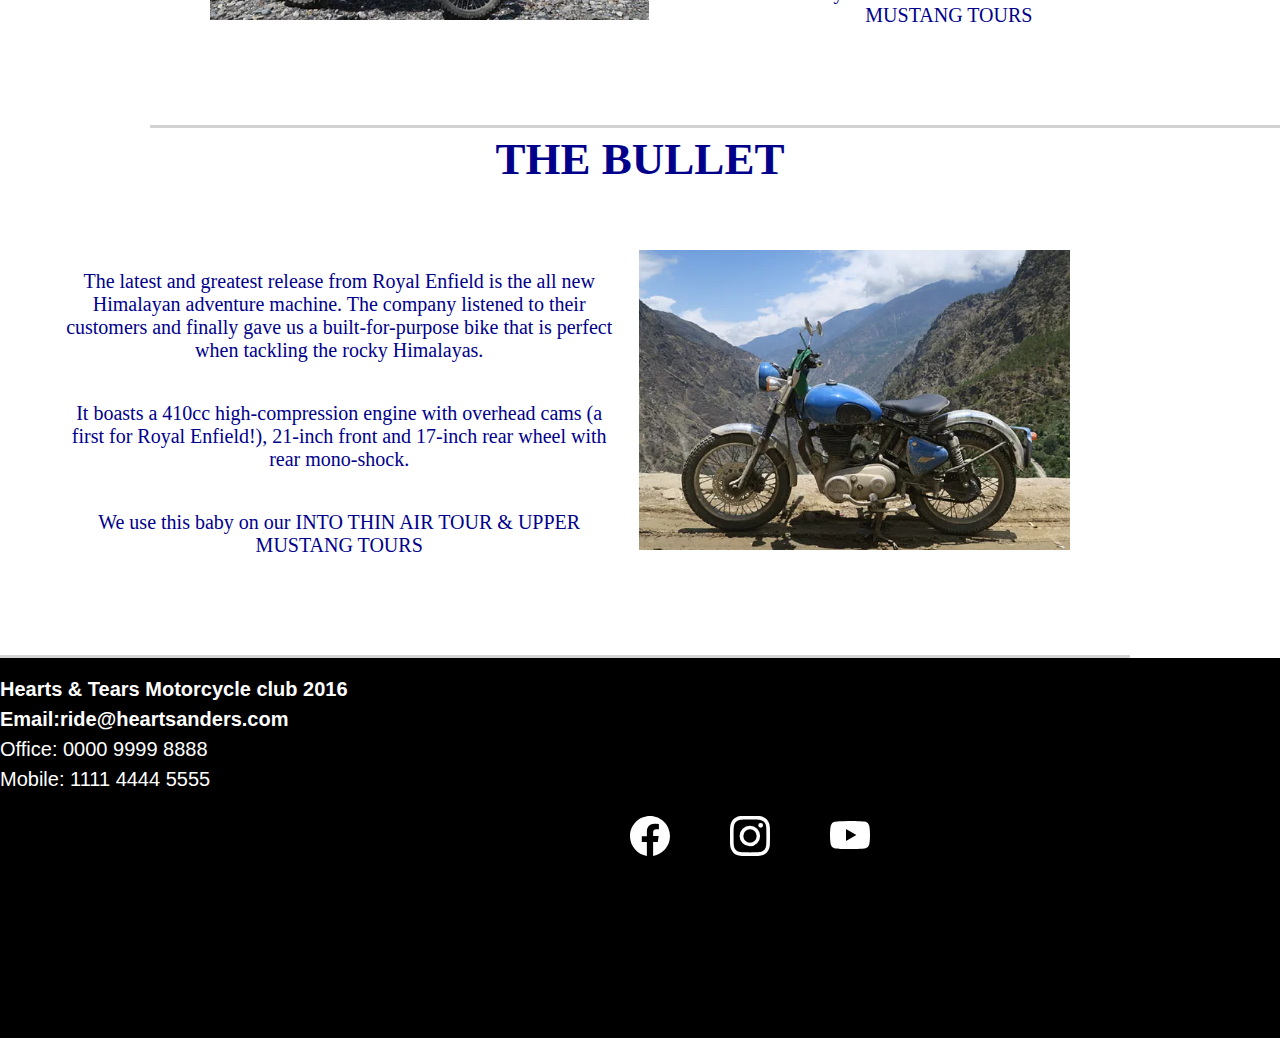
<file: index3.html>
<!DOCTYPE html>
<html lang="en">
<head>
    <meta charset="UTF-8">
    <meta name="viewport" content="width=device-width, initial-scale=1.0">
    <link rel="stylesheet" href="style4/style3.css">
    <title>Document</title>
</head>
<body>
    <div class="container">
        <div class="overlay">
        <h1>the fleet</h1>
    </div>
    </div>

    <div class="container1">
        <h2>our trusty steeds!</h2>
        <p class="p111">In the Hearts & Tears MC garage we have a variety of bikes that we use depending on the specific tour.
            Our fleet is mainly comprised of the iconic Royal Enfield which is a mainstay for touring in the Himalayas. 
            We stock the Royal Enfield Himalayan, a few vintage Royal Enfield Standard 350 & 500's, and the Classic
            350 & 500. We also have a fleet of 250cc Enduro dirtbikes which are great fun when hitting the remote trails of the Annapurnas. ​</p>
           
    </div>

    <div class="container2">
        <h2>in the garage</h2>
        <div class="flex">
            <img src="images\22.png" width="440px" height="300px">
            <img src="images\21.png"  width="440px" height="300px">
            <img src="images\23.png"  width="440px" height="300px">
         </div>

         <p  class="p111">The Hearts & Tears MC clubhouse is located in central Pokhara. It is a large space that breathes
            adventure with a not-so-subtle hint of grease and petrol on the nose.</p>

            <p  class="p111">We welcome riders and non-riders from around the globe to come visit us, say hello, and check out what we do. </p>
    </div>

    <div class="container3">
        <h3>THE HIMALAYAN</h3>
        <div class="flex2">
            <img src="images\24.png" width="440px" height="300px">
           <ul>
               <li>The latest and greatest release from Royal Enfield is the all new Himalayan adventure machine.
                The company listened to their customers and finally gave us a built-for-purpose bike that is perfect when tackling the rocky Himalayas. </li>
                <li>It boasts a 410cc high-compression engine with overhead cams (a first for Royal Enfield!),
                    21-inch front and 17-inch rear wheel with rear mono-shock.</li>
                <li>We use this baby on our
                    INTO THIN AIR TOUR & UPPER MUSTANG TOURS</li> 
                    ​
           </ul>
        </div>

   

    <h3>THE CLASSIC</h3>
        <div class="flex3">
            <img src="images\23.png" width="440px" height="300px">
           <ul>
               <li>The latest and greatest release from Royal Enfield is the all new Himalayan adventure machine.
                The company listened to their customers and finally gave us a built-for-purpose bike that is perfect when tackling the rocky Himalayas. </li>
                <li>It boasts a 410cc high-compression engine with overhead cams (a first for Royal Enfield!),
                    21-inch front and 17-inch rear wheel with rear mono-shock.</li>
                <li>We use this baby on our
                    INTO THIN AIR TOUR & UPPER MUSTANG TOURS</li> 
                    ​
           </ul>
        </div>


        <h3>ENDURO</h3>
        <div class="flex2">
            <img src="images\25.png" width="440px" height="300px">
           <ul>
               <li>The latest and greatest release from Royal Enfield is the all new Himalayan adventure machine.
                The company listened to their customers and finally gave us a built-for-purpose bike that is perfect when tackling the rocky Himalayas. </li>
                <li>It boasts a 410cc high-compression engine with overhead cams (a first for Royal Enfield!),
                    21-inch front and 17-inch rear wheel with rear mono-shock.</li>
                <li>We use this baby on our
                    INTO THIN AIR TOUR & UPPER MUSTANG TOURS</li> 
                    ​
           </ul>
        </div>



        <h3>THE BULLET</h3>
        <div class="flex3">
            <img src="images\26.png" width="440px" height="300px">
           <ul>
               <li>The latest and greatest release from Royal Enfield is the all new Himalayan adventure machine.
                The company listened to their customers and finally gave us a built-for-purpose bike that is perfect when tackling the rocky Himalayas. </li>
                <li>It boasts a 410cc high-compression engine with overhead cams (a first for Royal Enfield!),
                    21-inch front and 17-inch rear wheel with rear mono-shock.</li>
                <li>We use this baby on our
                    INTO THIN AIR TOUR & UPPER MUSTANG TOURS</li> 
                    ​
           </ul>
        </div>


    </div>



    <footer class="container7">
        <h5>Hearts & Tears Motorcycle club 2016</h5>
       <p><h6>Email:ride@heartsanders.com</h6></p>
       <p class="h222">Office: 0000 9999 8888</p>
        <p class="h222">Mobile: 1111 4444 5555</p> 
              
       
       
       <div class="font1">
        <i class="bi bi-facebook"></i>
        <svg xmlns="http://www.w3.org/2000/svg" width="40" height="90" fill="currentColor" class="bi bi-facebook" viewBox="0 0 16 16">
            <path d="M16 8.049c0-4.446-3.582-8.05-8-8.05C3.58 0-.002 3.603-.002 8.05c0 4.017 2.926 7.347 6.75 7.951v-5.625h-2.03V8.05H6.75V6.275c0-2.017 1.195-3.131 3.022-3.131.876 0 1.791.157 1.791.157v1.98h-1.009c-.993 0-1.303.621-1.303 1.258v1.51h2.218l-.354 2.326H9.25V16c3.824-.604 6.75-3.934 6.75-7.951z"/>
          </svg>
    
          <i class="bi bi-instagram"></i>
          <svg xmlns="http://www.w3.org/2000/svg" width="40" height="90" fill="currentColor" class="bi bi-instagram" viewBox="0 0 16 16">
            <path d="M8 0C5.829 0 5.556.01 4.703.048 3.85.088 3.269.222 2.76.42a3.917 3.917 0 0 0-1.417.923A3.927 3.927 0 0 0 .42 2.76C.222 3.268.087 3.85.048 4.7.01 5.555 0 5.827 0 8.001c0 2.172.01 2.444.048 3.297.04.852.174 1.433.372 1.942.205.526.478.972.923 1.417.444.445.89.719 1.416.923.51.198 1.09.333 1.942.372C5.555 15.99 5.827 16 8 16s2.444-.01 3.298-.048c.851-.04 1.434-.174 1.943-.372a3.916 3.916 0 0 0 1.416-.923c.445-.445.718-.891.923-1.417.197-.509.332-1.09.372-1.942C15.99 10.445 16 10.173 16 8s-.01-2.445-.048-3.299c-.04-.851-.175-1.433-.372-1.941a3.926 3.926 0 0 0-.923-1.417A3.911 3.911 0 0 0 13.24.42c-.51-.198-1.092-.333-1.943-.372C10.443.01 10.172 0 7.998 0h.003zm-.717 1.442h.718c2.136 0 2.389.007 3.232.046.78.035 1.204.166 1.486.275.373.145.64.319.92.599.28.28.453.546.598.92.11.281.24.705.275 1.485.039.843.047 1.096.047 3.231s-.008 2.389-.047 3.232c-.035.78-.166 1.203-.275 1.485a2.47 2.47 0 0 1-.599.919c-.28.28-.546.453-.92.598-.28.11-.704.24-1.485.276-.843.038-1.096.047-3.232.047s-2.39-.009-3.233-.047c-.78-.036-1.203-.166-1.485-.276a2.478 2.478 0 0 1-.92-.598 2.48 2.48 0 0 1-.6-.92c-.109-.281-.24-.705-.275-1.485-.038-.843-.046-1.096-.046-3.233 0-2.136.008-2.388.046-3.231.036-.78.166-1.204.276-1.486.145-.373.319-.64.599-.92.28-.28.546-.453.92-.598.282-.11.705-.24 1.485-.276.738-.034 1.024-.044 2.515-.045v.002zm4.988 1.328a.96.96 0 1 0 0 1.92.96.96 0 0 0 0-1.92zm-4.27 1.122a4.109 4.109 0 1 0 0 8.217 4.109 4.109 0 0 0 0-8.217zm0 1.441a2.667 2.667 0 1 1 0 5.334 2.667 2.667 0 0 1 0-5.334z"/>
          </svg>
    
          <i class="bi bi-youtube"></i>
          <svg xmlns="http://www.w3.org/2000/svg" width="40" height="90" fill="currentColor" class="bi bi-youtube" viewBox="0 0 16 16">
            <path d="M8.051 1.999h.089c.822.003 4.987.033 6.11.335a2.01 2.01 0 0 1 1.415 1.42c.101.38.172.883.22 1.402l.01.104.022.26.008.104c.065.914.073 1.77.074 1.957v.075c-.001.194-.01 1.108-.082 2.06l-.008.105-.009.104c-.05.572-.124 1.14-.235 1.558a2.007 2.007 0 0 1-1.415 1.42c-1.16.312-5.569.334-6.18.335h-.142c-.309 0-1.587-.006-2.927-.052l-.17-.006-.087-.004-.171-.007-.171-.007c-1.11-.049-2.167-.128-2.654-.26a2.007 2.007 0 0 1-1.415-1.419c-.111-.417-.185-.986-.235-1.558L.09 9.82l-.008-.104A31.4 31.4 0 0 1 0 7.68v-.123c.002-.215.01-.958.064-1.778l.007-.103.003-.052.008-.104.022-.26.01-.104c.048-.519.119-1.023.22-1.402a2.007 2.007 0 0 1 1.415-1.42c.487-.13 1.544-.21 2.654-.26l.17-.007.172-.006.086-.003.171-.007A99.788 99.788 0 0 1 7.858 2h.193zM6.4 5.209v4.818l4.157-2.408L6.4 5.209z"/>
          </svg>
        </div>
    
        
    
    </footer>
</body>
</html>
</file>
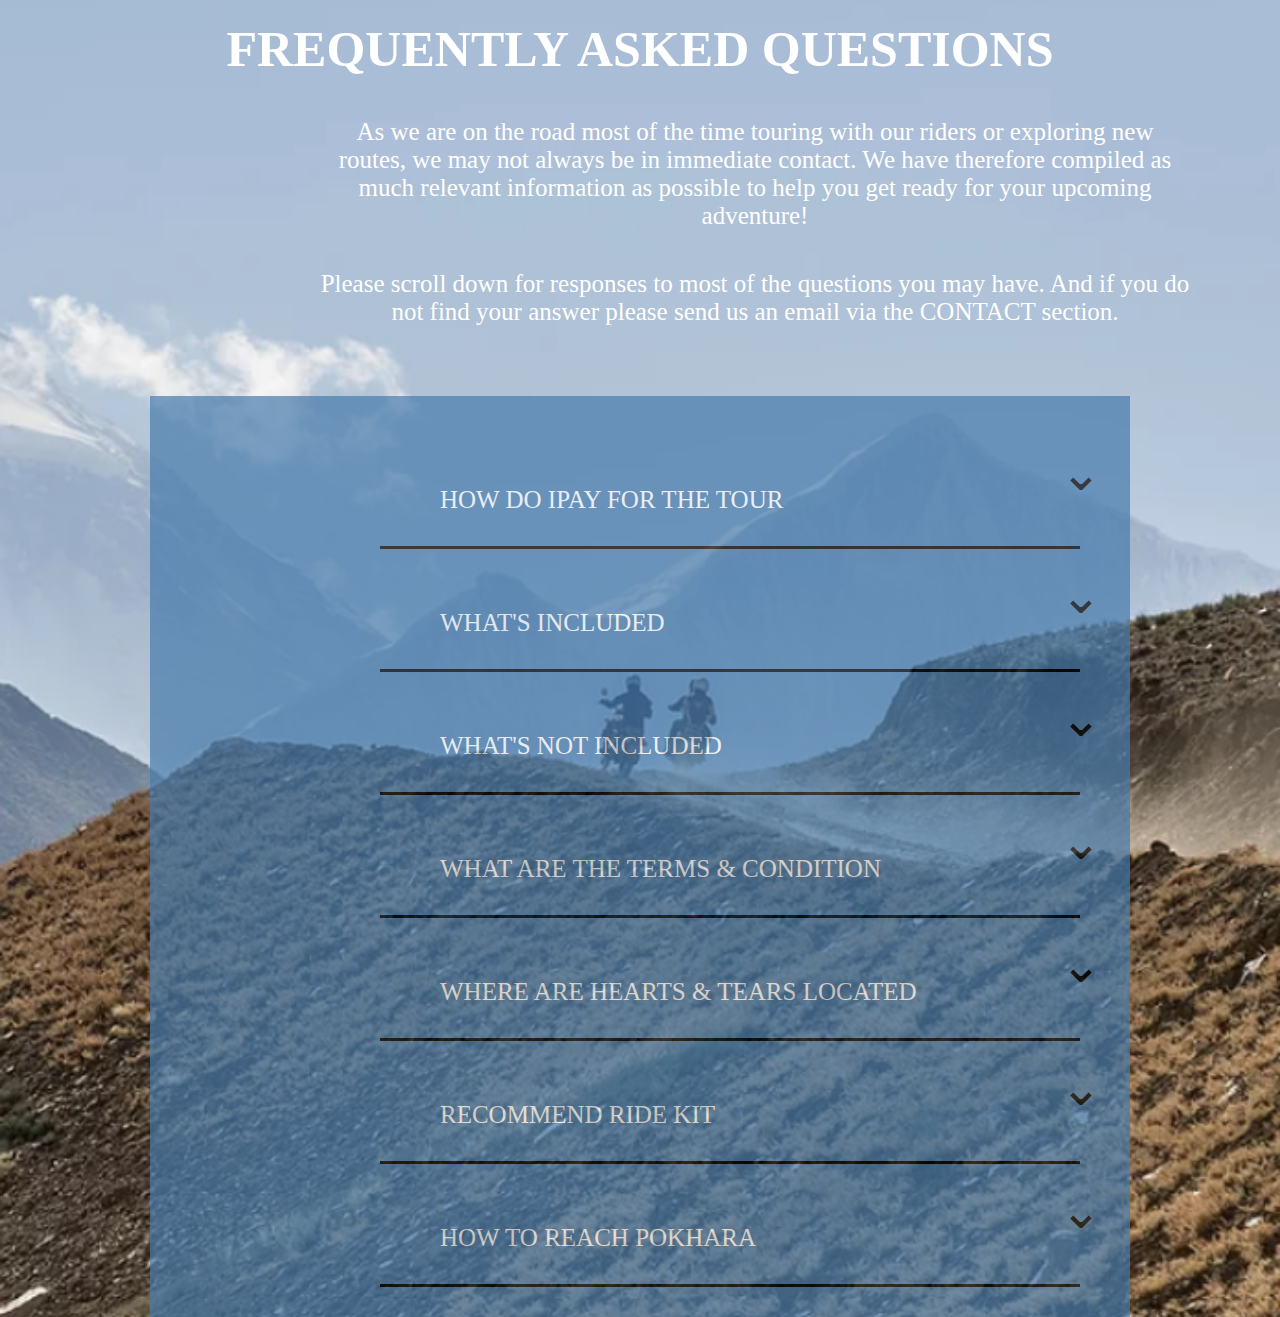
<file: index4.html>
<!DOCTYPE html>
<html lang="en">
<head>
    <meta charset="UTF-8">
    <meta name="viewport" content="width=device-width, initial-scale=1.0">
    <link rel="stylesheet" href="style4/style4.css">
    <title>Document</title>
</head>
<body>
   
    <div class="container">
        <h1>FREQUENTLY ASKED QUESTIONS</h1>
        <h3>As we are on the road most of the time touring with our riders or exploring new routes, we may not always be in immediate contact.
            We have therefore compiled as much relevant information as possible to help you get ready for your upcoming adventure!</h3>

            <h3>Please scroll down for responses to most of the questions you may have. And if you do not find your answer please
                send us an email via the CONTACT section. </h3>

                <div class="box">
                    <div class="first">
                    <h2>HOW DO IPAY FOR THE TOUR </h2>
                    <div onclick="display();" class="arrow"   ondblclick="display2();">&#8964</div>
               
                    <div class="content" id="display1">
                        <p>Confirmed bookings for which we have received a deposit or full payment before 23 March 2020, will be secured should you decide it is unsafe to travel or cannot travel.

                            Bookings can be rescheduled up to 18 months from the original tour start date. Please note only one amendment to travel dates may be made.
                            
                            In the event that you do not travel within 18 months of the original tour start date, the deposit paid would be forfeited – assuming the Corona Epidemic has been contained by then and it is possible to travel. Any payments beyond the deposit will be refunded minus any fees associated with your payment and the subsequent refund.
                            
                            --------------------------------------
                            
                            New bookings:
                            </p>
                    </div>
                </div>








                <div class="first">
                    <h2>WHAT'S INCLUDED </h2>
                    <div onclick="display12();" class="arrow"   ondblclick="display21();">&#8964</div>
               
                    <div class="content" id="display2">
                        <p>Confirmed bookings for which we have received a deposit or full payment before 23 March 2020, will be secured should you decide it is unsafe to travel or cannot travel.

                            Bookings can be rescheduled up to 18 months from the original tour start date. Please note only one amendment to travel dates may be made.
                            
                            In the event that you do not travel within 18 months of the original tour start date, the deposit paid would be forfeited – assuming the Corona Epidemic has been contained by then and it is possible to travel. Any payments beyond the deposit will be refunded minus any fees associated with your payment and the subsequent refund.
                            
                            --------------------------------------
                            
                            New bookings:
                            </p>
                    </div>
                </div>



                <div class="first">
                    <h2>WHAT'S NOT INCLUDED </h2>
                    <div onclick="display121();" class="arrow"   ondblclick="display2111();">&#8964</div>
               
                    <div class="content" id="display3">
                        <p>Confirmed bookings for which we have received a deposit or full payment before 23 March 2020, will be secured should you decide it is unsafe to travel or cannot travel.

                            Bookings can be rescheduled up to 18 months from the original tour start date. Please note only one amendment to travel dates may be made.
                            
                            In the event that you do not travel within 18 months of the original tour start date, the deposit paid would be forfeited – assuming the Corona Epidemic has been contained by then and it is possible to travel. Any payments beyond the deposit will be refunded minus any fees associated with your payment and the subsequent refund.
                            
                            --------------------------------------
                            
                            New bookings:
                            </p>
                    </div>
                </div>



                <div class="first">
                    <h2>WHAT ARE THE TERMS & CONDITION </h2>
                    <div onclick="display31();" class="arrow"   ondblclick="display208();">&#8964</div>
               
                    <div class="content" id="display4">
                        <p>Confirmed bookings for which we have received a deposit or full payment before 23 March 2020, will be secured should you decide it is unsafe to travel or cannot travel.

                            Bookings can be rescheduled up to 18 months from the original tour start date. Please note only one amendment to travel dates may be made.
                            
                            In the event that you do not travel within 18 months of the original tour start date, the deposit paid would be forfeited – assuming the Corona Epidemic has been contained by then and it is possible to travel. Any payments beyond the deposit will be refunded minus any fees associated with your payment and the subsequent refund.
                            
                            --------------------------------------
                            
                            New bookings:
                            </p>
                    </div>
                </div>



                <div class="first">
                    <h2>WHERE ARE HEARTS & TEARS LOCATED</h2>
                    <div onclick="display32();" class="arrow"   ondblclick="display209();">&#8964</div>
               
                    <div class="content" id="display5">
                        <p>Confirmed bookings for which we have received a deposit or full payment before 23 March 2020, will be secured should you decide it is unsafe to travel or cannot travel.

                            Bookings can be rescheduled up to 18 months from the original tour start date. Please note only one amendment to travel dates may be made.
                            
                            In the event that you do not travel within 18 months of the original tour start date, the deposit paid would be forfeited – assuming the Corona Epidemic has been contained by then and it is possible to travel. Any payments beyond the deposit will be refunded minus any fees associated with your payment and the subsequent refund.
                            
                            --------------------------------------
                            
                            New bookings:
                            </p>
                    </div>
                </div>



                <div class="first">
                    <h2>RECOMMEND RIDE KIT</h2>
                    <div onclick="display33();" class="arrow"   ondblclick="display210();">&#8964</div>
               
                    <div class="content" id="display6">
                        <p>Confirmed bookings for which we have received a deposit or full payment before 23 March 2020, will be secured should you decide it is unsafe to travel or cannot travel.

                            Bookings can be rescheduled up to 18 months from the original tour start date. Please note only one amendment to travel dates may be made.
                            
                            In the event that you do not travel within 18 months of the original tour start date, the deposit paid would be forfeited – assuming the Corona Epidemic has been contained by then and it is possible to travel. Any payments beyond the deposit will be refunded minus any fees associated with your payment and the subsequent refund.
                            
                            --------------------------------------
                            
                            New bookings:
                            </p>
                    </div>
                </div>



                <div class="first">
                    <h2>HOW TO REACH POKHARA</h2>
                    <div onclick="display34();" class="arrow"   ondblclick="display211();">&#8964</div>
               
                    <div class="content" id="display7">
                        <p>Confirmed bookings for which we have received a deposit or full payment before 23 March 2020, will be secured should you decide it is unsafe to travel or cannot travel.

                            Bookings can be rescheduled up to 18 months from the original tour start date. Please note only one amendment to travel dates may be made.
                            
                            In the event that you do not travel within 18 months of the original tour start date, the deposit paid would be forfeited – assuming the Corona Epidemic has been contained by then and it is possible to travel. Any payments beyond the deposit will be refunded minus any fees associated with your payment and the subsequent refund.
                            
                            --------------------------------------
                            
                            New bookings:
                            </p>
                    </div>
                </div>





                








               
                </div>
        </div>

        <script>
            function display() {
                document.getElementById('display1').style.marginTop="10px";
            }
             
            function display2() {
                document.getElementById('display1').style.marginTop="-2600px";
            }


            function display12() {
                document.getElementById('display2').style.marginTop="10px";
            }
             
            function display21() {
                document.getElementById('display2').style.marginTop="-2600px";
            }


            function display121() {
                document.getElementById('display3').style.marginTop="20px";
            }
             
            function display2111() {
                document.getElementById('display3').style.marginTop="-4600px";
            }



            function display31() {
                document.getElementById('display4').style.marginTop="20px";
            }
             
            function display208() {
                document.getElementById('display4').style.marginTop="-4600px";
            }


            function display32() {
                document.getElementById('display5').style.marginTop="20px";
            }
             
            function display209() {
                document.getElementById('display5').style.marginTop="-4600px";
            }



            function display33() {
                document.getElementById('display6').style.marginTop="20px";
            }
             
            function display210() {
                document.getElementById('display6').style.marginTop="-4600px";
            }



            function display34() {
                document.getElementById('display7').style.marginTop="20px";
            }
             
            function display211() {
                document.getElementById('display7').style.marginTop="-4600px";
            }





        </script>
</body>
</html>
</file>
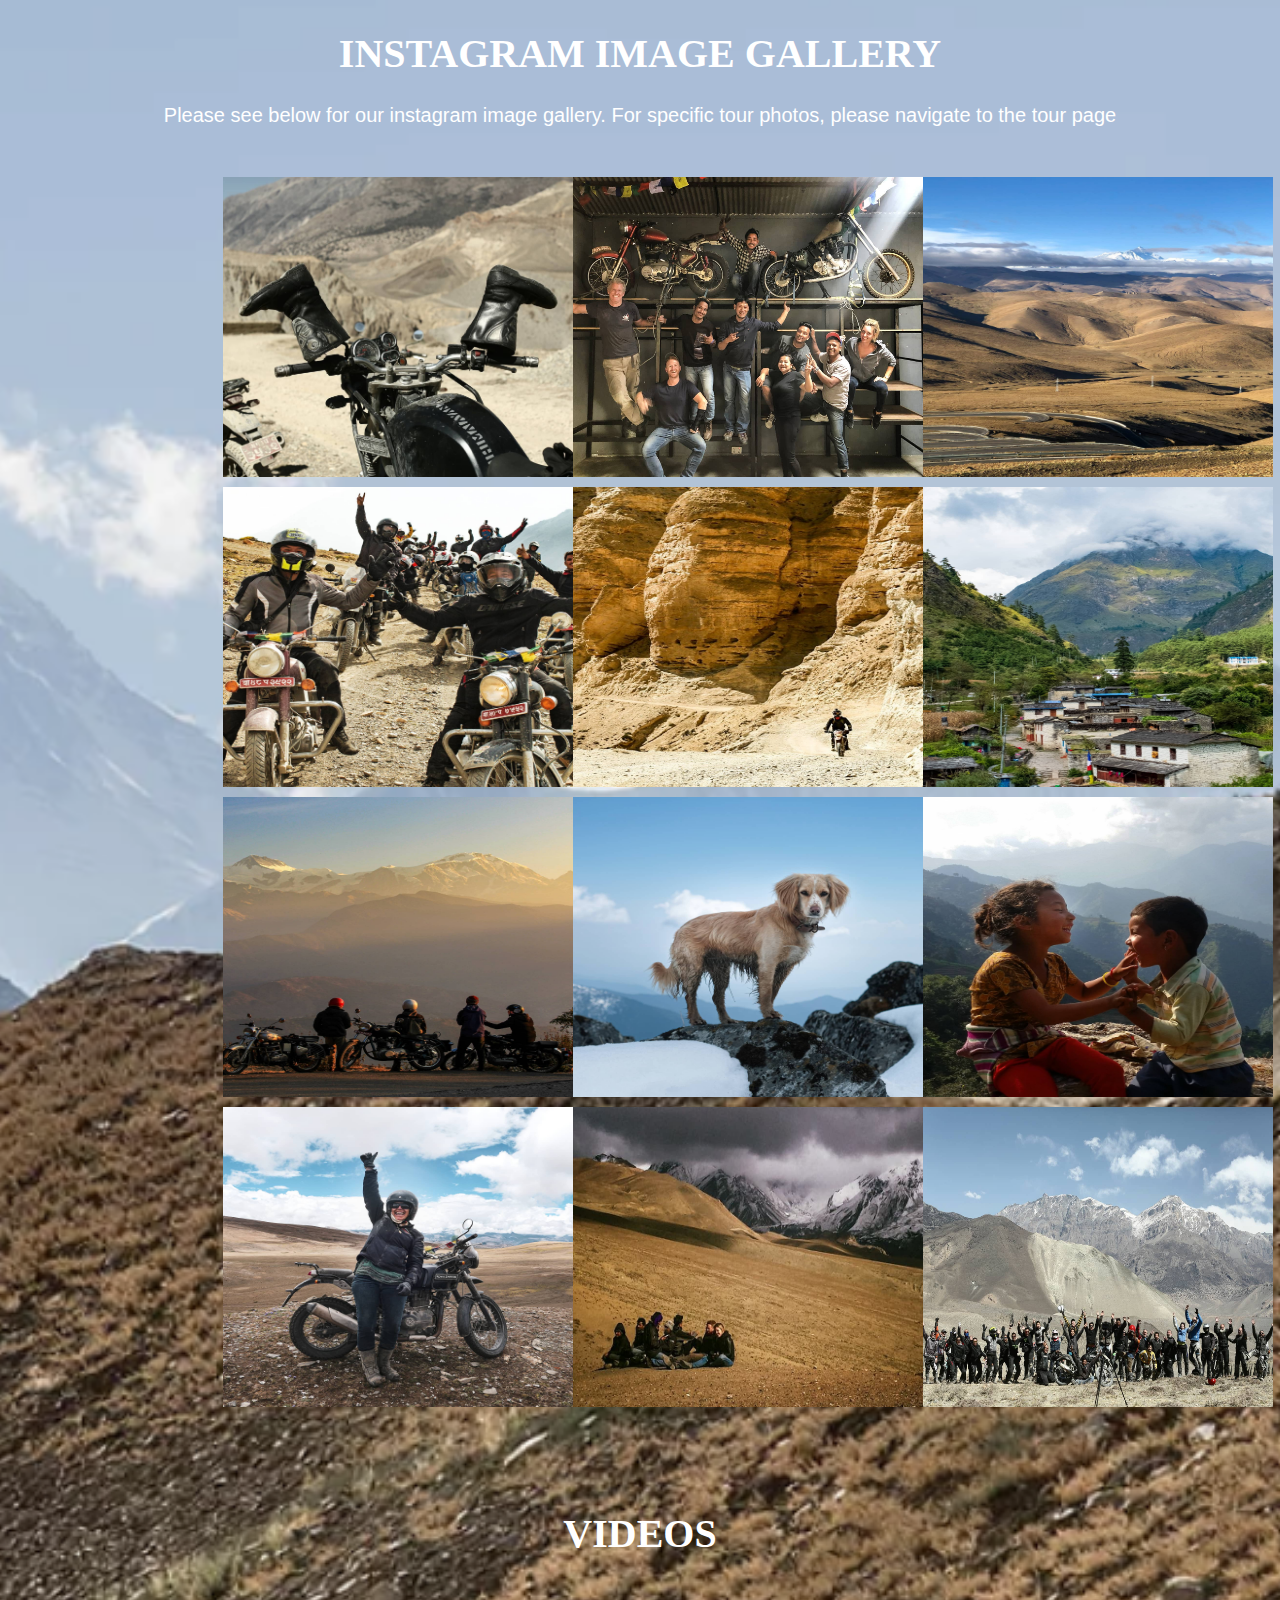
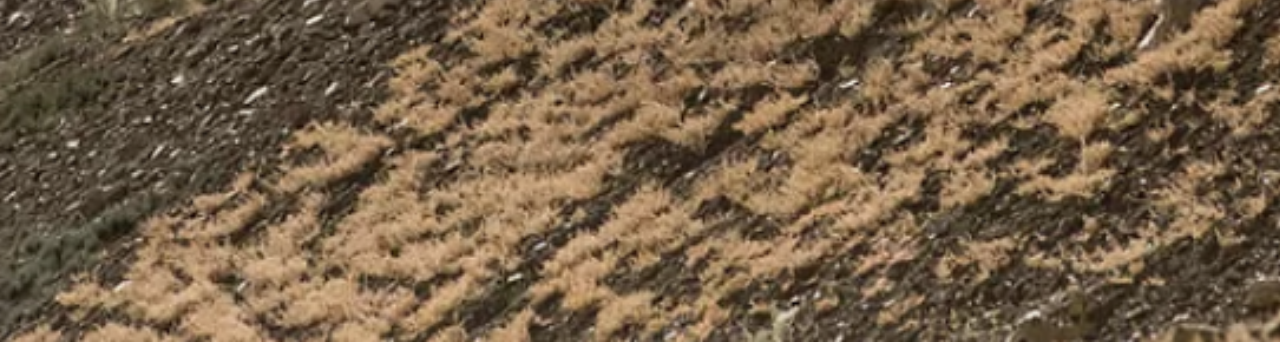
<file: index5.html>
<!DOCTYPE html>
<html lang="en">
<head>
    <meta charset="UTF-8">
    <meta name="viewport" content="width=device-width, initial-scale=1.0">
    <link rel="stylesheet" href="style4/style5.css">
    <title>Document</title>
</head>
<body>
  
        <h1>INSTAGRAM IMAGE GALLERY</h1>
        <h3>Please see below for our instagram image gallery. For specific tour photos, please navigate to the tour page</h3>
        <div class="container">
            <img src="images\32.jpg">
            <img src="images\33.jpg">
            <img src="images\34.jpg">
            <img src="images\35.jpg">
            <img src="images\36.jpg">
            <img src="images\37.jpg">
            <img src="images\38.jpg">
            <img src="images\39.jpg">
            <img src="images\40.jpg">
            <img src="images\41.jpg">
            <img src="images\42.jpg">
            <img src="images\43.jpg">
        
        </div>

        <div class="container1">
            <h2>VIDEOS</h2>
           
           <div class="video">
            <embed src="https://www.youtube.com/embed/sJUqhOddW9I" width="400px" height="300px"></embed>
        </div>
           
            
        </div>
</body>
</html>
</file>
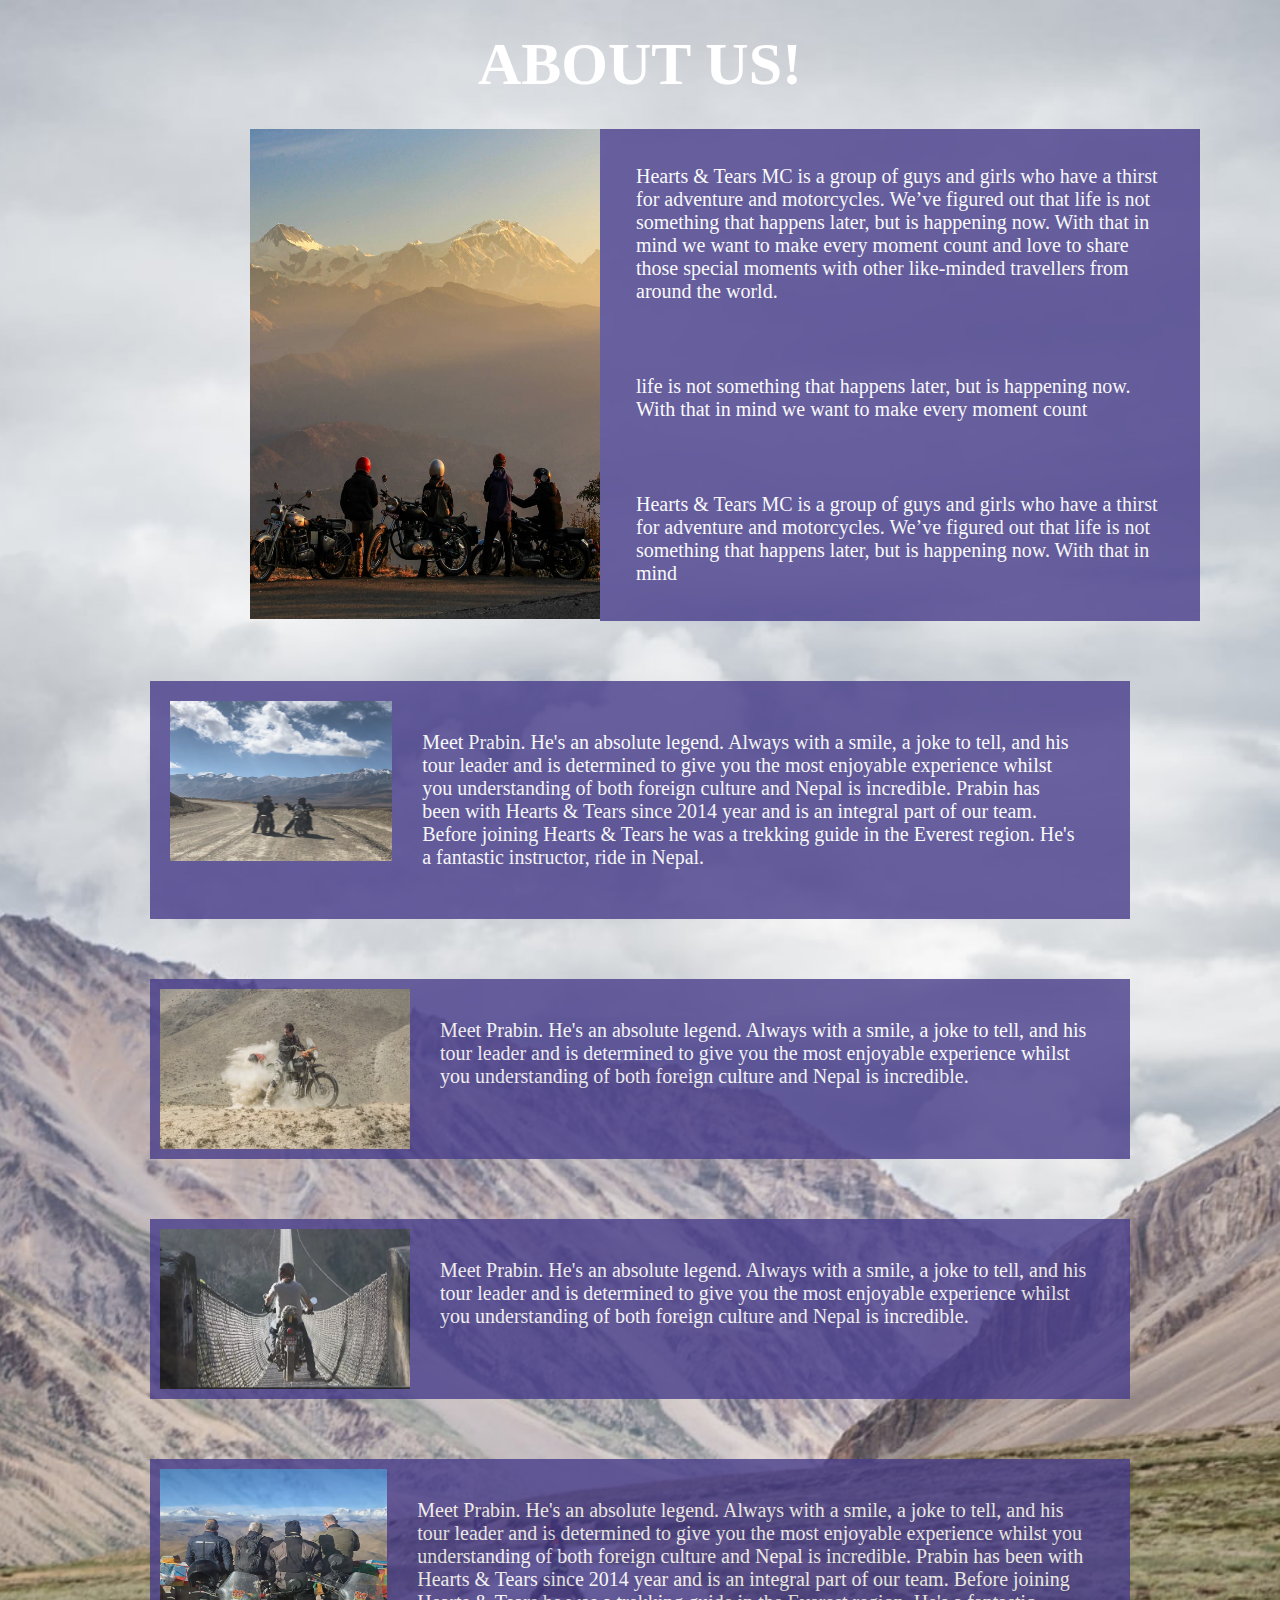
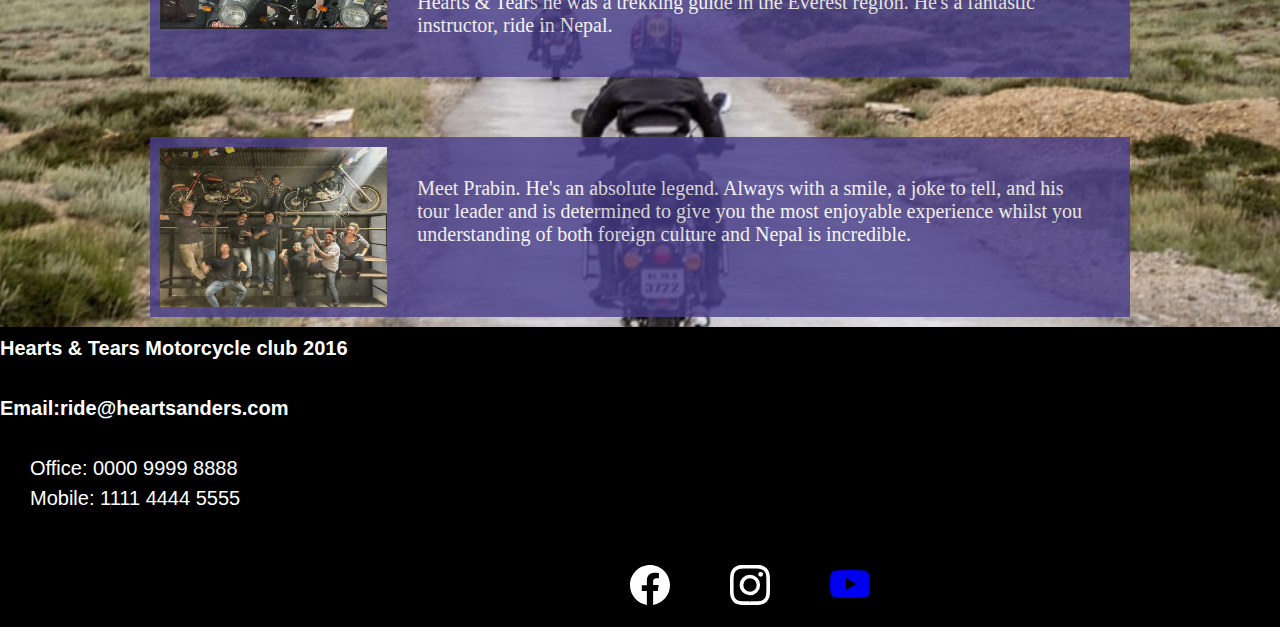
<file: index6.html>
<!DOCTYPE html>
<html lang="en">
<head>
    <meta charset="UTF-8">
    <meta name="viewport" content="width=device-width, initial-scale=1.0">
    <link rel="stylesheet" href="style4/style6.css">
    <title>Document</title>
</head>
<body>
    <div class="container">
        <h1>ABOUT US!</h1>
        <div class="box">
            <img src="images\38.jpg" width="350px" height="490px" class="image">
            <ul>
            <li>Hearts & Tears MC is a group of guys and girls who have a thirst for adventure and motorcycles.
                We’ve figured out that life is not something that happens later, but is happening now.
                With that in mind we want to make every moment count and love to share those special moments
                with other like-minded travellers from around the world. </li>   

                <li> life is not something that happens later, but is happening now.
                    With that in mind we want to make every moment count</li>

                    <li>Hearts & Tears MC is a group of guys and girls who have a thirst for adventure and motorcycles.
                        We’ve figured out that life is not something that happens later, but is happening now.
                        With that in mind </li>
                    </ul>
                </div>

                    <div class="box1">
                        <div class="one">
                        <img src="images\18.png" width="250px" height="160px" class="image2">
                        <p>
                            Meet Prabin. He's an absolute legend. Always with a smile, a joke to tell, and his 
                            tour leader and is determined to give you the most enjoyable experience whilst you 
                            understanding of both foreign culture and Nepal is incredible. Prabin has been with Hearts & Tears since
                            2014 year and is an integral part of our team. Before joining Hearts & Tears he was a trekking guide 
                            in the Everest region. He's a fantastic instructor, ride in Nepal.</p></div>

                            <div class="two">
                            <img src="images\24.png" width="250px" height="160px" class="image2">
                            <p>
                                Meet Prabin. He's an absolute legend. Always with a smile, a joke to tell, and his 
                                tour leader and is determined to give you the most enjoyable experience whilst you 
                                understanding of both foreign culture and Nepal is incredible.</p></div>



                                <div class="three">
                                <img src="images\27.png" width="250px" height="160px" class="image2">
                                <p>
                                    Meet Prabin. He's an absolute legend. Always with a smile, a joke to tell, and his 
                                    tour leader and is determined to give you the most enjoyable experience whilst you 
                                    understanding of both foreign culture and Nepal is incredible.</p></div>


                                    <div class="four">
                                    <img src="images\16.png" width="250px" height="160px" class="image2">
                                    <p>
                                        Meet Prabin. He's an absolute legend. Always with a smile, a joke to tell, and his 
                                        tour leader and is determined to give you the most enjoyable experience whilst you 
                                        understanding of both foreign culture and Nepal is incredible. Prabin has been with Hearts & Tears since
                                        2014 year and is an integral part of our team. Before joining Hearts & Tears he was a trekking guide 
                                        in the Everest region. He's a fantastic instructor, ride in Nepal.</p></div>


                                        <div class="five">
                                        <img src="images\33.jpg" width="250px" height="160px" class="image2">
                                        <p>
                                            Meet Prabin. He's an absolute legend. Always with a smile, a joke to tell, and his 
                                            tour leader and is determined to give you the most enjoyable experience whilst you 
                                            understanding of both foreign culture and Nepal is incredible.</p></div>
        
            
                                        
    </div>



    <footer class="container7">
        <h5>Hearts & Tears Motorcycle club 2016</h5>
       <p><h6>Email:ride@heartsanders.com</h6></p>
       <p class="h222">Office: 0000 9999 8888</p>
        <p class="h222">Mobile: 1111 4444 5555</p> 
              
       
       
       <div class="font1">
        <i class="bi bi-facebook"></i>
        <svg xmlns="http://www.w3.org/2000/svg" width="40" height="90" fill="currentColor" class="bi bi-facebook" viewBox="0 0 16 16">
            <path d="M16 8.049c0-4.446-3.582-8.05-8-8.05C3.58 0-.002 3.603-.002 8.05c0 4.017 2.926 7.347 6.75 7.951v-5.625h-2.03V8.05H6.75V6.275c0-2.017 1.195-3.131 3.022-3.131.876 0 1.791.157 1.791.157v1.98h-1.009c-.993 0-1.303.621-1.303 1.258v1.51h2.218l-.354 2.326H9.25V16c3.824-.604 6.75-3.934 6.75-7.951z"/>
          </svg>
    
          <i class="bi bi-instagram"></i>
          <svg xmlns="http://www.w3.org/2000/svg" width="40" height="90" fill="currentColor" class="bi bi-instagram" viewBox="0 0 16 16">
            <path d="M8 0C5.829 0 5.556.01 4.703.048 3.85.088 3.269.222 2.76.42a3.917 3.917 0 0 0-1.417.923A3.927 3.927 0 0 0 .42 2.76C.222 3.268.087 3.85.048 4.7.01 5.555 0 5.827 0 8.001c0 2.172.01 2.444.048 3.297.04.852.174 1.433.372 1.942.205.526.478.972.923 1.417.444.445.89.719 1.416.923.51.198 1.09.333 1.942.372C5.555 15.99 5.827 16 8 16s2.444-.01 3.298-.048c.851-.04 1.434-.174 1.943-.372a3.916 3.916 0 0 0 1.416-.923c.445-.445.718-.891.923-1.417.197-.509.332-1.09.372-1.942C15.99 10.445 16 10.173 16 8s-.01-2.445-.048-3.299c-.04-.851-.175-1.433-.372-1.941a3.926 3.926 0 0 0-.923-1.417A3.911 3.911 0 0 0 13.24.42c-.51-.198-1.092-.333-1.943-.372C10.443.01 10.172 0 7.998 0h.003zm-.717 1.442h.718c2.136 0 2.389.007 3.232.046.78.035 1.204.166 1.486.275.373.145.64.319.92.599.28.28.453.546.598.92.11.281.24.705.275 1.485.039.843.047 1.096.047 3.231s-.008 2.389-.047 3.232c-.035.78-.166 1.203-.275 1.485a2.47 2.47 0 0 1-.599.919c-.28.28-.546.453-.92.598-.28.11-.704.24-1.485.276-.843.038-1.096.047-3.232.047s-2.39-.009-3.233-.047c-.78-.036-1.203-.166-1.485-.276a2.478 2.478 0 0 1-.92-.598 2.48 2.48 0 0 1-.6-.92c-.109-.281-.24-.705-.275-1.485-.038-.843-.046-1.096-.046-3.233 0-2.136.008-2.388.046-3.231.036-.78.166-1.204.276-1.486.145-.373.319-.64.599-.92.28-.28.546-.453.92-.598.282-.11.705-.24 1.485-.276.738-.034 1.024-.044 2.515-.045v.002zm4.988 1.328a.96.96 0 1 0 0 1.92.96.96 0 0 0 0-1.92zm-4.27 1.122a4.109 4.109 0 1 0 0 8.217 4.109 4.109 0 0 0 0-8.217zm0 1.441a2.667 2.667 0 1 1 0 5.334 2.667 2.667 0 0 1 0-5.334z"/>
          </svg>
    
          <i class="bi bi-youtube"></i><a href="https://www.youtube.com/embed/sJUqhOddW9I">
          <svg xmlns="http://www.w3.org/2000/svg" width="40" height="90" fill="currentColor" class="bi bi-youtube" viewBox="0 0 16 16">
            <path d="M8.051 1.999h.089c.822.003 4.987.033 6.11.335a2.01 2.01 0 0 1 1.415 1.42c.101.38.172.883.22 1.402l.01.104.022.26.008.104c.065.914.073 1.77.074 1.957v.075c-.001.194-.01 1.108-.082 2.06l-.008.105-.009.104c-.05.572-.124 1.14-.235 1.558a2.007 2.007 0 0 1-1.415 1.42c-1.16.312-5.569.334-6.18.335h-.142c-.309 0-1.587-.006-2.927-.052l-.17-.006-.087-.004-.171-.007-.171-.007c-1.11-.049-2.167-.128-2.654-.26a2.007 2.007 0 0 1-1.415-1.419c-.111-.417-.185-.986-.235-1.558L.09 9.82l-.008-.104A31.4 31.4 0 0 1 0 7.68v-.123c.002-.215.01-.958.064-1.778l.007-.103.003-.052.008-.104.022-.26.01-.104c.048-.519.119-1.023.22-1.402a2.007 2.007 0 0 1 1.415-1.42c.487-.13 1.544-.21 2.654-.26l.17-.007.172-.006.086-.003.171-.007A99.788 99.788 0 0 1 7.858 2h.193zM6.4 5.209v4.818l4.157-2.408L6.4 5.209z"/>
          </svg></a>
        </div>
    
        
    
    </footer>
</body>
</html>
</file>
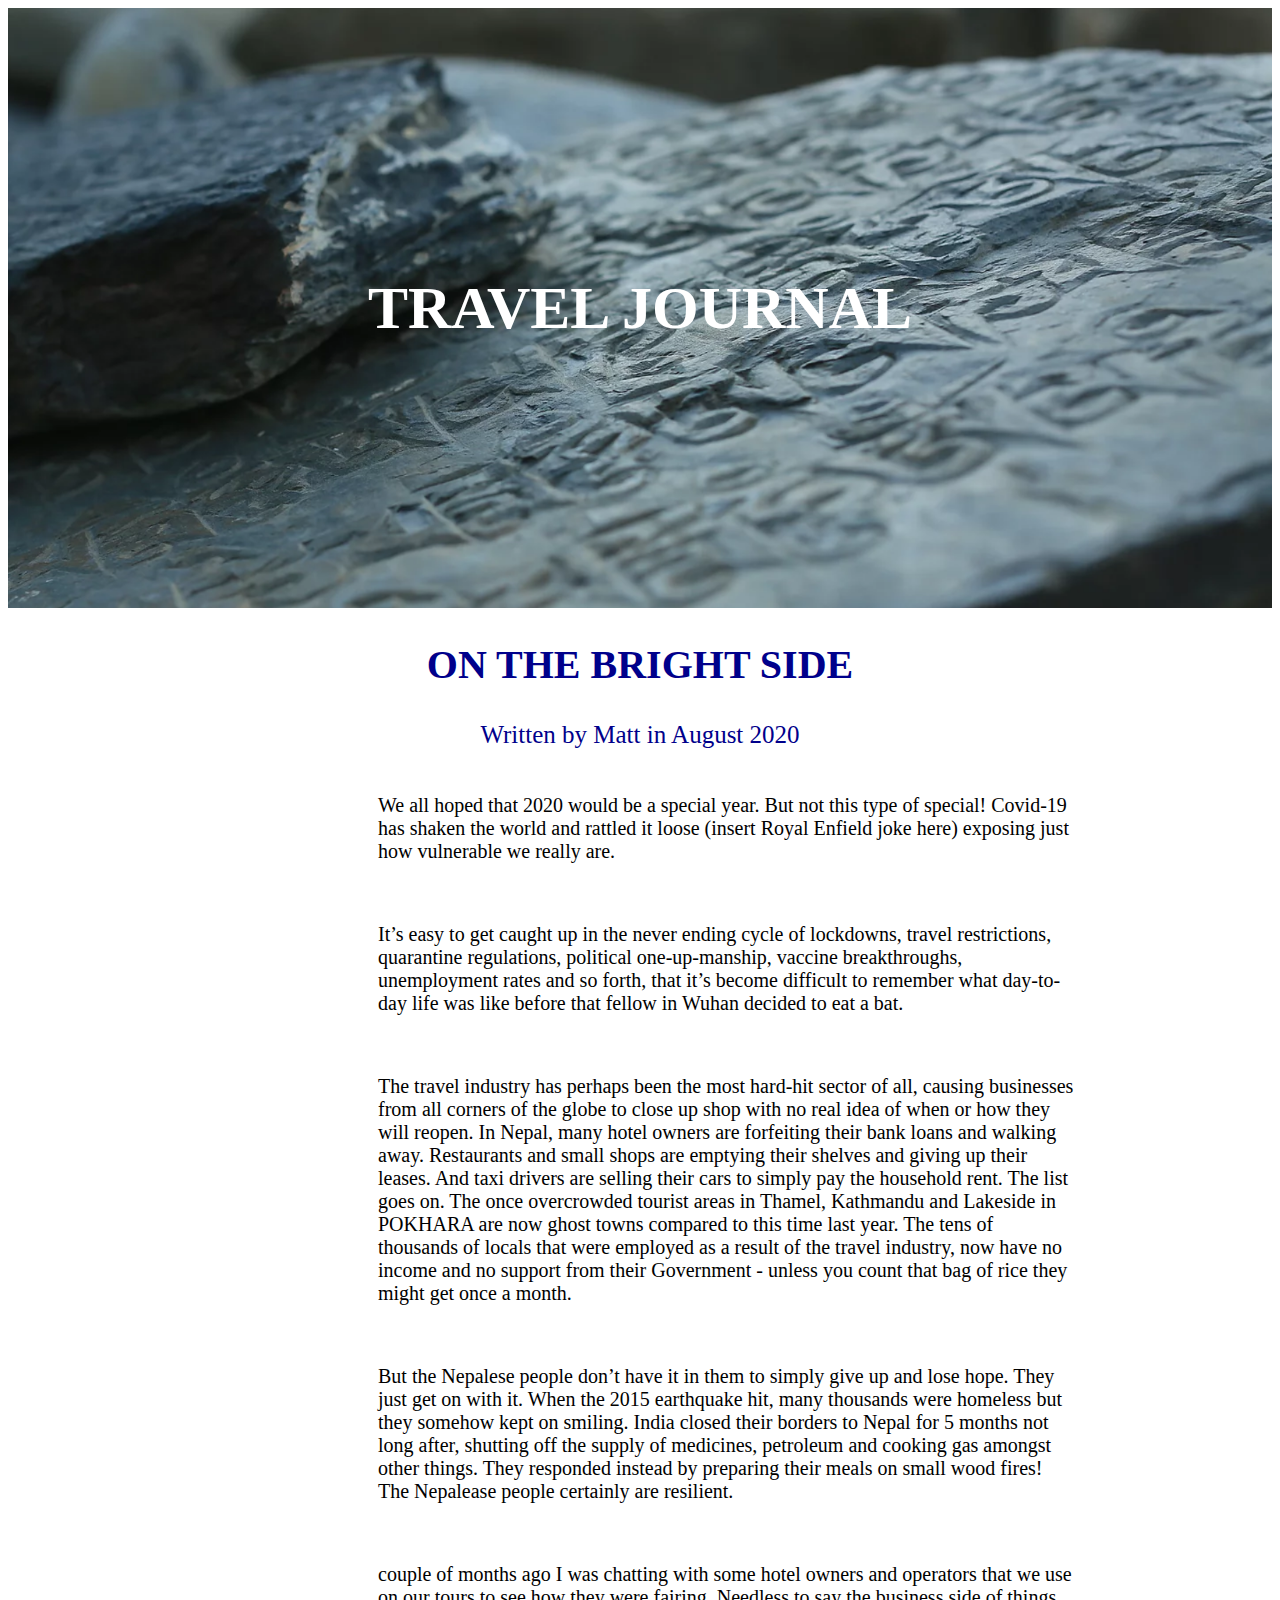
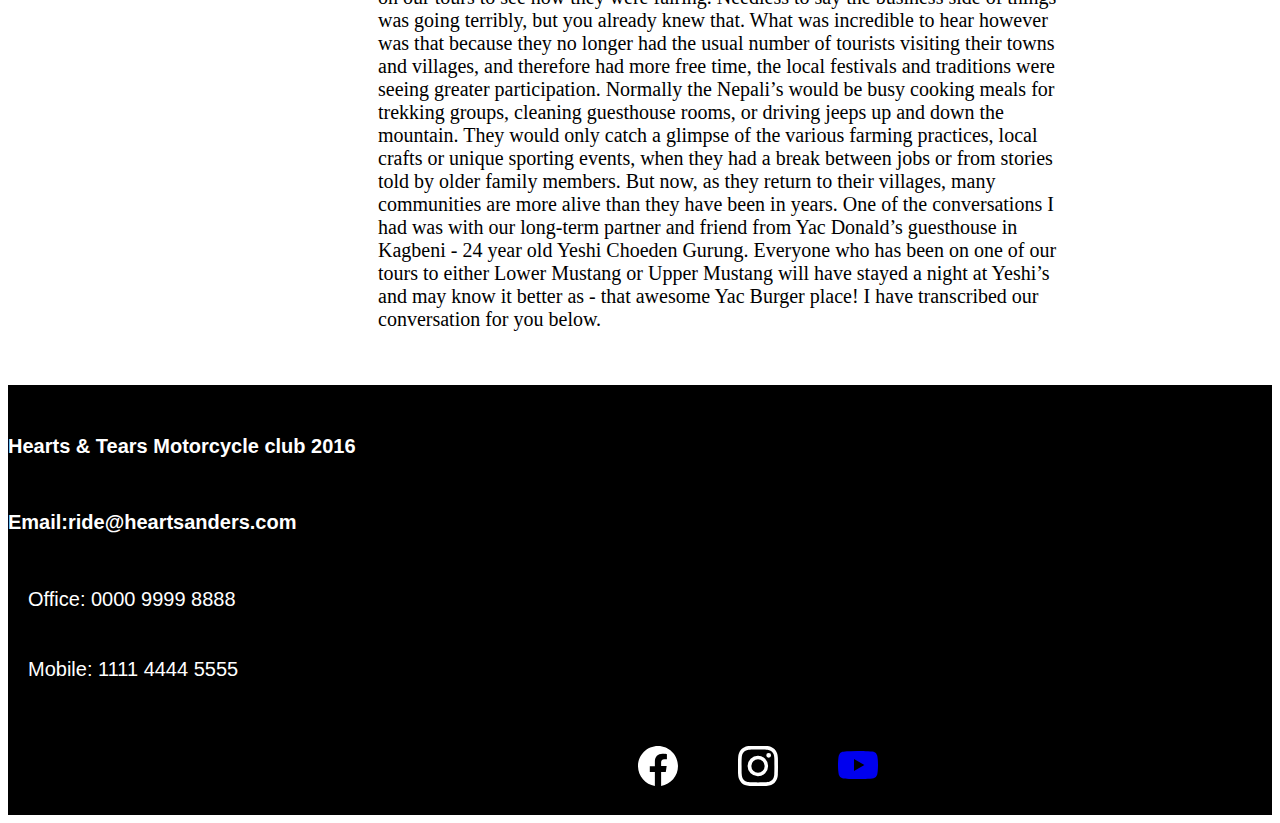
<file: index7.html>
<!DOCTYPE html>
<html lang="en">
<head>
    <meta charset="UTF-8">
    <meta name="viewport" content="width=device-width, initial-scale=1.0">
    <link rel="stylesheet" href="style4/style7.css">
    <title>Document</title>
</head>
<body>
    <div class="container">
        <h1>TRAVEL JOURNAL</h1>
    </div>

        <div class="container1">
            <h2>ON THE BRIGHT SIDE</h2>
            <h3>Written by Matt in August 2020</h3>

            <p>We all hoped that 2020 would be a special year. But not this type of special! Covid-19 has shaken the world 
                and rattled it loose (insert Royal Enfield joke here) exposing just how vulnerable we really are. </p>
           

                <p>It’s easy to get caught up in the never ending cycle of lockdowns, travel restrictions, quarantine regulations, 
                    political one-up-manship, vaccine breakthroughs, unemployment rates and so forth, that it’s become difficult to 
                    remember what day-to-day life was like before that fellow in Wuhan decided to eat a bat.</p>



                    <p>The travel industry has perhaps been the most hard-hit sector of all, causing businesses from all corners 
                        of the globe to close up shop with no real idea of when or how they will reopen. In Nepal, many hotel owners
                        are forfeiting their bank loans and walking away. Restaurants and small shops are emptying their shelves
                        and giving up their leases. And taxi drivers are selling their cars to simply pay the household rent.
                        The list goes on. The once overcrowded tourist areas in Thamel, Kathmandu and Lakeside in POKHARA
                        are now ghost towns compared to this time last year. The tens of thousands of locals that were employed as a result 
                        of the travel industry, now have no income and no support from their Government - unless you count that bag of 
                        rice they might get once a month.</p>

                        <p>But the Nepalese people don’t have it in them to simply give up and lose hope. They just get on with it. When the 2015 earthquake hit, many thousands were homeless but they somehow kept on smiling. India closed their borders to Nepal for 5 months not long after, shutting off the supply of medicines, petroleum and cooking gas amongst other things. 
                            They responded instead by preparing their meals on small wood fires! The Nepalease people certainly are resilient.</p>
                        
                        
                        <p> couple of months ago I was chatting with some hotel owners and operators that we use on our tours to see how they were fairing. Needless to say the business side of things was going terribly, but you already knew that. What was incredible to hear however was that because they no longer had the usual number of tourists visiting their towns and villages, and therefore had more free time, the local festivals and traditions were seeing greater participation. Normally the Nepali’s would be busy cooking meals for trekking groups, cleaning guesthouse rooms, or driving jeeps up and down the mountain. They would only catch a glimpse of the various farming practices, local crafts or unique sporting events, when they had a break between jobs or from stories told by older family members. But now, as they return to their villages, many communities are more alive than they have been in years. 
                        


                        One of the conversations I had was with our long-term partner and friend from Yac Donald’s guesthouse in Kagbeni - 24 year old Yeshi Choeden Gurung. Everyone who has been on one of our tours to either Lower Mustang or Upper Mustang will have stayed a night at Yeshi’s and may know it better as - that awesome Yac Burger place! I have transcribed our conversation for you below.</p>
                        </div>


                        <footer class="container7">
                            <h5>Hearts & Tears Motorcycle club 2016</h5>
                           <h6>Email:ride@heartsanders.com</h6>
                           <p class="h222">Office: 0000 9999 8888</p>
                            <p class="h222">Mobile: 1111 4444 5555</p> 
                                  
                           
                           
                           <div class="font1">
                            <i class="bi bi-facebook"></i>
                            <svg xmlns="http://www.w3.org/2000/svg" width="40" height="90" fill="currentColor" class="bi bi-facebook" viewBox="0 0 16 16">
                                <path d="M16 8.049c0-4.446-3.582-8.05-8-8.05C3.58 0-.002 3.603-.002 8.05c0 4.017 2.926 7.347 6.75 7.951v-5.625h-2.03V8.05H6.75V6.275c0-2.017 1.195-3.131 3.022-3.131.876 0 1.791.157 1.791.157v1.98h-1.009c-.993 0-1.303.621-1.303 1.258v1.51h2.218l-.354 2.326H9.25V16c3.824-.604 6.75-3.934 6.75-7.951z"/>
                              </svg>
                        
                              <i class="bi bi-instagram"></i>
                              <svg xmlns="http://www.w3.org/2000/svg" width="40" height="90" fill="currentColor" class="bi bi-instagram" viewBox="0 0 16 16">
                                <path d="M8 0C5.829 0 5.556.01 4.703.048 3.85.088 3.269.222 2.76.42a3.917 3.917 0 0 0-1.417.923A3.927 3.927 0 0 0 .42 2.76C.222 3.268.087 3.85.048 4.7.01 5.555 0 5.827 0 8.001c0 2.172.01 2.444.048 3.297.04.852.174 1.433.372 1.942.205.526.478.972.923 1.417.444.445.89.719 1.416.923.51.198 1.09.333 1.942.372C5.555 15.99 5.827 16 8 16s2.444-.01 3.298-.048c.851-.04 1.434-.174 1.943-.372a3.916 3.916 0 0 0 1.416-.923c.445-.445.718-.891.923-1.417.197-.509.332-1.09.372-1.942C15.99 10.445 16 10.173 16 8s-.01-2.445-.048-3.299c-.04-.851-.175-1.433-.372-1.941a3.926 3.926 0 0 0-.923-1.417A3.911 3.911 0 0 0 13.24.42c-.51-.198-1.092-.333-1.943-.372C10.443.01 10.172 0 7.998 0h.003zm-.717 1.442h.718c2.136 0 2.389.007 3.232.046.78.035 1.204.166 1.486.275.373.145.64.319.92.599.28.28.453.546.598.92.11.281.24.705.275 1.485.039.843.047 1.096.047 3.231s-.008 2.389-.047 3.232c-.035.78-.166 1.203-.275 1.485a2.47 2.47 0 0 1-.599.919c-.28.28-.546.453-.92.598-.28.11-.704.24-1.485.276-.843.038-1.096.047-3.232.047s-2.39-.009-3.233-.047c-.78-.036-1.203-.166-1.485-.276a2.478 2.478 0 0 1-.92-.598 2.48 2.48 0 0 1-.6-.92c-.109-.281-.24-.705-.275-1.485-.038-.843-.046-1.096-.046-3.233 0-2.136.008-2.388.046-3.231.036-.78.166-1.204.276-1.486.145-.373.319-.64.599-.92.28-.28.546-.453.92-.598.282-.11.705-.24 1.485-.276.738-.034 1.024-.044 2.515-.045v.002zm4.988 1.328a.96.96 0 1 0 0 1.92.96.96 0 0 0 0-1.92zm-4.27 1.122a4.109 4.109 0 1 0 0 8.217 4.109 4.109 0 0 0 0-8.217zm0 1.441a2.667 2.667 0 1 1 0 5.334 2.667 2.667 0 0 1 0-5.334z"/>
                              </svg>
                        
                              <i class="bi bi-youtube"></i><a href="https://www.youtube.com/embed/sJUqhOddW9I">
                              <svg xmlns="http://www.w3.org/2000/svg" width="40" height="90" fill="currentColor" class="bi bi-youtube" viewBox="0 0 16 16">
                                <path d="M8.051 1.999h.089c.822.003 4.987.033 6.11.335a2.01 2.01 0 0 1 1.415 1.42c.101.38.172.883.22 1.402l.01.104.022.26.008.104c.065.914.073 1.77.074 1.957v.075c-.001.194-.01 1.108-.082 2.06l-.008.105-.009.104c-.05.572-.124 1.14-.235 1.558a2.007 2.007 0 0 1-1.415 1.42c-1.16.312-5.569.334-6.18.335h-.142c-.309 0-1.587-.006-2.927-.052l-.17-.006-.087-.004-.171-.007-.171-.007c-1.11-.049-2.167-.128-2.654-.26a2.007 2.007 0 0 1-1.415-1.419c-.111-.417-.185-.986-.235-1.558L.09 9.82l-.008-.104A31.4 31.4 0 0 1 0 7.68v-.123c.002-.215.01-.958.064-1.778l.007-.103.003-.052.008-.104.022-.26.01-.104c.048-.519.119-1.023.22-1.402a2.007 2.007 0 0 1 1.415-1.42c.487-.13 1.544-.21 2.654-.26l.17-.007.172-.006.086-.003.171-.007A99.788 99.788 0 0 1 7.858 2h.193zM6.4 5.209v4.818l4.157-2.408L6.4 5.209z"/>
                              </svg></a>
                            </div>
                          </footer>
    
    
                        
</body>
</html>
</file>
<file: style4/style.css>
*{
    margin: 0;
    padding:0;
    box-sizing:border-box;
}



nav ul{
    float:right;
    margin-right: 10px;
    font-family: sans-serif;
    
}

nav ul li{

display: inline-block;
padding:10px;
}

nav ul li a{
    text-decoration: none;
    font-size: 23px;
    padding: 14px;
    color: darkblue;
    
}

nav{
    
    height: 80px;
    width: 100%;

}

.colorr{
    color: white;
}

.book{
    border: 2px solid black;
    border-radius: 6px;
    

}

.container{
    width: 100%;
    height: 600px;
    background-image: url(1.jpeg);
 background-repeat: no-repeat;
    background-size: cover;
    background-position: center;   
    display: flex;
    justify-content: center;
    align-items: center;
    flex-direction: column;
    
}

.close,.sidebar{
    color: black;
    display: none;
}


.overlay{
    width: 100%;
    position: absolute;
    height:600px;
    background-color: rgba(0,0,0,0.5);
    display: flex;
    justify-content: center;
    align-items: center;
    flex-direction: column;
    
}







h1{
    text-transform: uppercase;
    font-weight: 700;
    font-size: 70px;
    color: white;
}

.p1{
    width: 500px;
   color: white;
}

.container1{
    width: 100%;
    height: 600px;
    display: flex;
    justify-content: center;
    align-items: center;
    flex-direction: column;
    background-color:burlywood;
    border: 1px solid black;
    

}

h2{
    font-size: 50px;
    font-weight: 500;
    color: white;
    text-transform: uppercase;
    margin-top: 120px;
}

.p2{
    font-size:25px;
    color: white;
    width: 900px;
    font-family: cursive;
    padding: 90px;
}

.font{
    font-size: 40px;
    display: flex;
    column-gap: 10px;
    cursor: pointer;
}

.container2{
    width: 100%;
}

.head{
    color: black;
    font-size: 50px;
    font-weight: 550;
    font-family: Arial, Helvetica, sans-serif;
    text-align: center;
    padding-top: 40px;
}

img{
    margin-left: 25%;
    padding: 30px;
}


h3{
    font-size: 45px;
    text-align: center;
    font-weight: 500;
    text-transform: uppercase;
    color: darkblue;
    padding:5px;
}

.p4{
   width: 500px;
    color: darkblue;
    padding: 20px;
    text-align: center;
    font-size: 20px;
    margin-left: 490px;
    font-weight: 300;

}

.h22,a{
    text-transform: uppercase;
    font-size: 35px;
    text-align: center;
    color: black;
    font-family: sans-serif;
    font-weight: 500;
    text-decoration: none;
    cursor: pointer;
}

.container3{
    background-color:midnightblue;
    height: 1000px;
    margin: 0;
    padding: 0;
}

.h33{
    font-size: 40px;
    text-align: center;
    color: gray;
}

.h11{
    font-size: 45px;
    text-align:center;
    padding: 30px;
}

.image1{
    width:60%;
    margin-left:0;
    height: 415px;
    height:40%;
    margin-left: 310px;
}

.p16{
    font-size: 20px;
    color: white;
    text-align:center;
}

.p15{
    color: white;
    width: 1200px;
    margin-left: 250px;
    padding: 25px;
    font-size: 22px;
    font-family: cursive;
}


.grid{
    display:grid;
    grid-template-columns:repeat(3,2fr);
   margin-left:-180px;

}

.container5{
    background-image: url(8.png);
    background-repeat: no-repeat;
    background-size: cover;
    background-position: center;   
    display: flex;
    justify-content: center;
    align-items: center;
    flex-direction: column;
height: 800px;

}
 
.book1{
    background-color: white;
    border: 2px solid black;
    border-radius: 30px;
    list-style: none;
    padding: 12px;
    font-weight: 500;
    font-size: 20px;
    transition: 0.6s;

}

.book1:hover{
    transform: scale(1.2);
    background-color: orangered;
}

.h12{
    padding: 100px;
    font-size: 80px;
}

.container6{
    height: 600px;
}

h4{
    color: darkblue;
    font-size:40px;
    font-weight: 600;
    padding: 15px;
    text-transform: uppercase;
    text-align: center;
}

input{
    outline: none;
    width: 330px;
    height: 30px;
    padding: 15px;
    margin:10px;
    font-size: 15px;
    border: 2px solid black;
    border-radius: 8px;
   
}

textarea{
    margin: 10px;
    border: 2px solid black;
    font-size: 15px;
    padding: 20px;
    border-radius: 8px;
    
}

button{
    padding: 10px;
    background-color:orangered;
    color: white;
    width: 100px;
    border: 2px solid black;
    border-radius: 8px;
    margin: 10px;
    cursor: pointer;
    outline: none;
    transition: 0.5s;

}

button:hover{
    transform:scale(1.1);
    
}

.container7{
    background-color:black;
    height: 300px;
}

h5{
    color: white;
    font-size: 20px;
    font-family:sans-serif;
    padding-top:70px;
}

h6,.h222{
    color: white;
    font-size: 20px;
    font-family:sans-serif;
    padding-top: 7px;
    }

    .font1{
        color: white;
        margin-left: 600px;
        display: flex;
        column-gap: 30px;
        cursor: pointer;
        
    }


@media screen and (max-width:600px){
    .container,.container1,.container6{
        width: 375px;
        height: 400px;
        margin: 0px;
       
    }

    .overlay{
        width: 380px;
        position: absolute;
        height: 400px;
    }

    h1{
         font-size:25px;
         padding: 15px;
        }
    
    .p1{
        width: 300px;
    }

    


h2{
    font-size:30px;
    margin-top: 30px;
}

.p2{
    font-size:15px;
    padding: 30px;   
    width:350px;
}


.font,.move{
    font-size: 10px;
    column-gap:10px;
    margin-left:10px;
    margin-right: 25px;
   }



   .head{
   font-size: 20px;
    padding-top: 20px;
}

img{
    width: 400px;
    height: 300px;
    margin-left:-20px;
}


h3{
    font-size: 20px;
    padding:5px;
}

.p4{
   width:350px;
    padding: 10px;
    font-size: 10px;
    margin-left:10px;
   

}

.h22,a{
   font-size:25px;
}

.container2{
    height: 600px;
    width: 380px;
}

.container3{
   width: 380px;
   height: 500px;
}

.h33{
    font-size:20px;
    
}

.h11{
    font-size:20px;
    padding:15px;
}


.image1{
    width:380px;
    height: 200px;
    margin: 0;
}

.p16{
    font-size: 10px;
   }

.p15{
    color: white;
    width:380px;
    margin-left:0px;
    padding: 10px;
    font-size: 10px;
}

.grid{
    display:grid;
    grid-template-columns:repeat(1,1fr);
    width:380px;
    margin-left:2px;

}

.container5{
   height: 600px;
   width: 380px;
   background-position:left,right;
}

.h12{
    font-size: 50px;
}
 
.book1{
    padding:6px;
    font-size: 20px;
    margin-left:12px;

}


h4{
    font-size:20px;
    padding:8px;
}

input{
    outline: none;
    width: 150px;
    height: 16px;
    padding: 12px;
    margin:10px;
    font-size:8px;
    
}

textarea{
    margin: 10px;
   font-size:9px;
    padding: 10px;
    
}



nav,ul,li{
    top: 0;
    position: relative;
    display:grid;
    background-color: black;
    width:0px;
    z-index:1;
    
 }

li,a{
    font-size: 15px;
    display:grid;
    z-index: 2;
    margin-left:-100px;
   
}

nav ul li a{
    color: white;
   
}

.sidebar{
    font-size: 40px;
    float: right;
    font-weight: 500;
    cursor: pointer;
}

.close{
    color: white;
    font-size: 40px;
    margin-left: 150px;
}


.sidebar{
    color: black;
    display: block;
}

.close{
    display: block;
    color: white;
}
    
   .container7{
    width: 380px;
    height: 280px;
}

h5{
    font-size: 15px;
    padding-top:20px;
    margin: 5px;
}

h6,.h222{
    font-size: 15px;
    margin: 5px;
    }

    .font1,.colorr{
        margin-left: 20px;
        column-gap: 20px;
    }

    
     



}
</file>
<file: style4/style2.css>
*{
    margin: 0;
    padding: 0;
    box-sizing: border-box;
}

.container{
    display:flex;
    text-align: center;
    justify-content: center;
    height: 600px;
    background-image: url(15.png);
    background-position: center;
    background-repeat: no-repeat;
    background-size: cover;
    flex-direction:column;
    opacity: 0.9;
}

.overlay{
    background-color: rgba(0,0,0,0.5);
    position: absolute;
    display: flex; 
    justify-content: center;
    align-items: center;
    flex-direction: column;
    height: 600px;
    width: 100%;

}

.colorr{
    color: white;
}

h1{
    font-size: 80px;
    text-transform: uppercase;
    font-weight: 800;
    color: white;
}

h2{
    font-size: 60px;
    text-transform: uppercase;
    font-weight: 600;
    color: white;
}

.flex1{
   display: flex;
    height: 430px;
    
}

.flex2{
    display: flex;
     height: 430px;
     background-color: darkblue;
     margin-bottom: 20px;
     margin-top: 20px;
 }

 .h2331{
     color: white;
     font-size: 35px;
 }

 .h2332{
     color: white;
 }

.h22{
    text-transform: uppercase;
    font-size: 50px;
    font-weight: 600;
    color: darkblue;
    text-align: center;
    padding: 20px;
}

.h233{
    color: darkblue;
    text-transform: uppercase;
    font-size: 30px;
    font-weight: 600;
    padding: 10px;
}

li{
    font-size: 22px;
    list-style: none;
    padding:5px;
    width: 800px;
    font-family:Arial, Helvetica, sans-serif;
    color:steelblue;
    margin-left: 70px;
}

b{
    color: darkblue;
}

.container7{
    background-color:black;
    height: 300px;
}

h5{
    color: white;
    font-size: 20px;
    font-family:sans-serif;
    padding-top:70px;
}

h6,.h222{
    color: white;
    font-size: 20px;
    font-family:sans-serif;
    padding-top: 7px;
    margin-left: 0;
    }

    .font1{
        color: white;
        margin-left: 600px;
        display: flex;
        column-gap: 30px;
        cursor: pointer;
        
    }



    @media screen and (max-width:600px){
     
        .container{
            height: 450px;
            width: 380px;
            background-position:left;
            background-size: cover;
        }
        
        h1{
            font-weight: 650;
            font-size: 45px;
            margin-left:10px
        }
        
        .overlay{
            height: 450px;
            width: 380px;
            position: absolute;
        }

        h2{
            font-size: 35px;
           font-weight: 450;
        }

        .container1{
            width: 380px;
        }


        .flex1{
            display:inline-block;
             height:300px;
             padding-top: 30px;
         }
         
         .flex2{
             display:inline-block;
              height: 550px;
              background-color: darkblue;
              margin-bottom: 40px;
              margin-top:40px;
              padding-top: 20px;
          }
         
          .h2331{
              color: white;
              font-size: 15px;
          }
         
          .h2332{
              color: white;
          }
         
         .h22{
            
             font-size: 30px;
            padding: 10px;
         }

         img{
             width: 300px;
             height: 250px;
             margin-left: 20px;
         }

         .h233{
           font-size: 18px;
            font-weight: 400;
            padding: 5px;
        }
        
        li{
            font-size:14px;
            padding:5px;
            width:370px;
           margin-left:0;
        }



        .container7{
            width: 380px;
            height: 280px;
        }
        
        h5{
            font-size: 15px;
            padding-top:20px;
            margin: 5px;
        }
        
        h6,.h222{
            font-size: 15px;
            margin: 5px;
            }
        
            .font1{
                margin-left:10px;
                column-gap: 10px;
                }


    }
</file>
<file: style4/style3.css>
*{
    margin: 0;
    padding: 0;
    box-sizing: border-box;
}

.container{
    display: flex;
    text-align: center;
    align-items: center;
    height: 600px;
    background-image: url(20.png);
    background-position:bottom;
    background-repeat: no-repeat;
    background-size: cover;
    width: 100%;
}

h1{
    color: white;
    text-transform: uppercase;
    font-weight: 800;
    font-size: 80px;
    margin-left: 36%;
}

.overlay{
    background-color: rgba(0,0,0,0.5);
    width: 100%;
    height: 600px;
    position:absolute;
    display: flex;
    text-align: center;
    align-items: center;
}

.container1{
    margin-top: 40px;
    height: 400px;
}



h2{
    font-size: 50px;
    text-transform: uppercase;
    font-weight: 600;
    text-align: center;
    color: darkblue;
}

.p111{
    width: 980px;
    color: steelblue;
    padding: 35px;
    font-size: 25px;
    margin-left: 320px;
    line-height: 35px;
    text-align:center;
}

.flex{
    display: flex;
    flex-direction:row;
    gap: 30px;
    margin-left: 50px;
    padding: 30px;
}

.flex2{
    display: flex;
    padding: 60px;
    margin-left: 150px;
    border-bottom:solid lightgray;
}

li{
    font-size: 20px;
    width: 600px;
    list-style: none;
    padding: 20px;
    color: darkblue;
    text-align: center;

}

h3{
    font-size: 45px;
    font-weight: 600;
    text-align:center;
    color: darkblue;
    padding: 5px;
}

.flex3{
    flex-direction: row-reverse;
    display: flex;
    margin-right:150px;
    padding: 60px;
    border-bottom:solid lightgray;
}




.container7{
    background-color:black;
    height: 380px;
}

h5{
    color: white;
    font-size: 20px;
    font-family:sans-serif;
    padding-top:20px;
}

h6,.h222{
    color: white;
    font-size: 20px;
    font-family:sans-serif;
    padding-top: 7px;
    margin-left:0;
    }

    .font1{
        color: white;
        margin-left: 600px;
        display: flex;
        column-gap: 30px;
        cursor: pointer;
        
    }

  @media screen and (max-width:600px){
    .container{
       
        height: 400px;
       background-position:left;
        background-size: cover;
        width:380px;
    }
    
    h1{
       font-size: 50px;
        margin-left:20px;

    }
    
    .overlay{
       width: 380px;
       height: 400px;
    }


    .container1{
        margin-top: 20px;
        height: 400px;
        width: 380px;
    }
    
    
    
    h2{
        font-size: 30px;
         }
    
    .p111{
        width:380px;
       
        padding-top:10px;
        font-size: 15px;
        margin-left:0px;
        line-height:22px;
        
    }

    .flex{
        display:block;
        gap:15px;
        margin-left:20px;
        padding:15px;
    }

    img{
        width: 300px;
        height: 220px;
    }


    .flex2,.flex3{
        display:block;
        padding:10px;
        margin-left:0;
        border-bottom:solid lightgray;
    }
    
    li{
        font-size:13px;
        width:380px;
        list-style: none;
        padding:15px;
        margin-left:-20px;
      
    
    }
    
    h3{
        font-size:20px;
        
    }


    .container7{
        width: 380px;
        height: 280px;
    }
    
    h5{
        font-size: 15px;
        padding-top:20px;
        margin: 5px;
    }
    
    h6,.h222{
        font-size: 15px;
        margin: 5px;
        }
    
        .font1{
            margin-left:10px;
            column-gap: 10px;
            }


  }
</file>
<file: style4/style4.css>
*{
    margin: 0;
    padding: 0;
    box-sizing: border-box;
}

.container{
    background-image: url(31.png);
    height:auto;
    background-repeat: no-repeat;
    background-size: cover;
    
}

h1{
    color: white;
    font-size: 50px;
    font-weight: 600;
    text-align: center;
    padding: 20px;
}

h3{
    color: white;
    font-size: 25px;
    font-weight: 400;
    text-align: center;
    width: 910px;
    padding: 20px;
    margin-left: 300px;
}




.first{
            
    padding:60px;
    margin-left: 200px;
    width: 700px;
    border-bottom: solid black;
}

.box{
   padding:30px;
   background-color:#487cad;
   opacity: 0.7;
   margin-left: 150px;
   margin-right: 150px;
   margin-top: 50px;
  height: auto;
   
}


.content{
   margin-top: -2600px;
   
}

.arrow{
    margin-left:620px;
    margin-top: -70px; 
    cursor: pointer;
font-size: 50px;

}

h2{
    font-size: 25px;
    color: white;
    font-weight: 500;
}

p{
    color: white;
    line-height:30px;
    font-size: 20px;
    padding: 20px;
    width: 900px;
}


@media screen and (max-width:600px){
    .container{
        width: 380px;
        height: auto;
    }


    h1{
       font-size: 30px;
        padding: 10px;
    }
    
    h3{
        color: white;
        font-size:15px;
         width:380px;
        padding: 10px;
        margin-left:-10px;
    }


    .first{
        padding:50px;
        margin-left:0px;
        width:380px;
        }
    
    .box{
       padding:20px;
      margin-left:0px;
       margin-right:0px;
       margin-top: 30px;
      height: auto;
       
    }


    .arrow{
        margin-left:260px;
        margin-top:-30px; 
    font-size: 30px;
    
    }
    
    h2{
        font-size:20px;
      margin-left:-60px;
        }
    
    p{
        color: white;
        line-height:16px;
        font-size: 12px;
        padding: 20px;
        width:380px;
        margin-left:-70px;
    }
}
</file>
<file: style4/style5.css>
body{
    background-image: url(31.png);
    background-position:bottom;
    background-size: cover;
    background-repeat: no-repeat;
    position: relative;
}

img{
    height: 300px;
    width: 350px;
}

.container{
    display: grid;
    grid-template-columns: repeat(3,1fr);
    row-gap:10px;
    margin-left: 185px;
    margin-right: 185px;
    padding: 30px;
}

img:hover{
    opacity: 0.6;
    
}

h1{
    font-size: 40px;
    margin-top:30px;
    font-weight: 700;
    text-align: center;
    color: white;
}

h3{
    color: white;
    font-size: 20px;
    font-weight: 500;
    font-family:sans-serif;
    text-align: center;
}

h2{
    color: white;
    font-size: 40px;
    text-align: center;
    padding: 40px;
}

embed{
    margin-left: 500px;
}

@media screen and (max-width:600px){


    img{
        height:150px;
        width:180px;
    }
    
    .container{
        display: grid;
        grid-template-columns: repeat(2,1fr);
        row-gap:15px;
        margin-left:-10px;
        margin-right:20px;
        padding: 10px;
        column-gap:5px;
    }
    
    img:hover{
        opacity:none;
        
    }
    
    h1{
        font-size: 25px;
        margin-top:15px;
        
    }
    
    h3{
        font-size: 10px;
        
    }
    
    h2{
        font-size: 20px;
        padding: 20px;
    }

    embed{
        width: 250px;
        height: 200px;
        margin-left:30px;
    }
}
</file>
<file: style4/style6.css>
*{
    margin: 0;
    padding: 0;
    box-sizing: border-box;
}

body{
    background-image: url(311.jpeg);
    background-repeat: no-repeat;
    background-position:top;
    background-size: cover;
    
}

h1{
    color: white;
    font-weight: 700;
    font-size: 60px;
    padding: 30px;
    text-align: center;
}

.box{
    display: flex;
    flex-direction:row;
    margin-left: 250px;
    margin-right: 230px;
  
}



li{
    list-style: none;
    padding: 36px;
    width: 600px;
    color: white;
    font-size: 20px;
    background-color:darkslateblue;
    opacity: 0.8;
    
}

.one{
    display:flex;
    padding: 20px;
    color: white;
    background-color:darkslateblue;
    opacity: 0.8;
    margin-left: 150px;
    margin-right: 150px;
    margin-top: 60px;

}

.two,.three,.four,.five{
    display:flex;
    padding: 10px;
    color: white;
    background-color:darkslateblue;
    opacity: 0.8;
    margin-left: 150px;
    margin-right: 150px;
    margin-top: 60px;

}

p{
    width: 800px;
    padding: 30px;
    font-size: 20px;
}


.container7{
    background-color:black;
    height: 300px;
    margin-top: 10px;
}

h5{
    color: white;
    font-size: 20px;
    font-family:sans-serif;
    padding-top:10px;
}

h6,.h222{
    color: white;
    font-size: 20px;
    font-family:sans-serif;
    padding-top: 7px;
    margin-left:0;
    margin-top: -30px;
    }

    .font1{
        color: white;
        margin-left: 600px;
        display: flex;
        column-gap: 30px;
        cursor: pointer;
        
    }

    @media screen and (max-width:600px){

        h1{
           font-size: 30px;
            padding: 15px;
            }
        
        .box{
            display:block;
            flex-direction:row;
            margin-left: 0px;
            margin-right:0px;
          
        }
        
        
        
        li{
           padding-top:12px;
            width:380px;
            font-size: 15px;
          }

          img,.image{
              width: 300px;
              height: 400px;
              margin-left: 30px;
          }


          .one{
            display:block;
            padding: 10px;
            width: 380px;
            height: 500px;
            font-size: 15px;
            margin-left: 0px;
            margin-right: 30px;
        
        }
        
        .two,.three,.four,.five{
            display:block;
            padding: 10px;
            margin-left: 0px;
            margin-right: 30px;
           width: 380px;
        
        }
        
        p{
            width:350px;
            padding:10px;
            font-size:15px;
        }

        .image2{
            width: 300px;
            height: 250px;
        }

        .container7{
            width: 380px;
            height: 280px;
        }
        
        h5{
            font-size: 15px;
            padding-top:20px;
            margin: 5px;
        }
        
        h6,.h222{
            font-size: 15px;
            margin: 5px;
            }
        
            .font1{
                margin-left:10px;
                column-gap: 10px;
                }


 svg{
    color:white;
    }
          
          
    }
</file>
<file: style4/style7.css>
.container{
    display: flex;
    align-items: center;
    justify-content: center;
    background-image: url(30.png);
    background-position: center;
    background-size: cover;
    background-repeat: no-repeat;
    height: 600px;
}

h1{
    font-size: 60px;
    color: white;
    font-weight: 700;
}

h2{
    font-size: 40px;
    font-weight: 550;
    color: darkblue;
    text-align: center;
}

h3{
    font-size: 25px;
    font-weight: 400;
    text-align: center;
    color: darkblue;
}

p{
    font-family: cursive;
    width: 700px;
    padding: 20px;
    font-size: 20px;
    margin-left: 350px;
}


.container7{
    background-color:black;
    height: 430px;
}

h5{
    color: white;
    font-size: 20px;
    font-family:sans-serif;
    padding-top:50px;
}

h6,.h222{
    color: white;
    font-size: 20px;
    font-family:sans-serif;
    padding-top: 7px;
    margin-left: 0;
    }

    .font1{
        color: white;
        margin-left: 600px;
        display: flex;
        column-gap: 30px;
        cursor: pointer;
        
    }


    @media screen and (max-width:600px){



        .container{
            background-size: cover;
            background-repeat: no-repeat;
            height: 500px;
            background-position: left;
        }
        
        h1{
            font-size: 30px;
            font-weight: 700;
        }
        
        h2{
            font-size: 20px;
            font-weight: 550;
            
        }
        
        h3{
            font-size: 15px;
            font-weight: 400;
            
        }
        
        p{
            font-family: cursive;
            width: 370px;
            padding: 20px;
            font-size:10px;
            margin-left:-22px;
            align-items:left;
            line-height: 20px;
        
        }

        .container7{
            width: 380px;
            height: 280px;
        }
        
        h5{
            font-size: 15px;
            padding-top:20px;
            margin: 5px;
        }
        
        h6,.h222{
            font-size: 15px;
            margin: 5px;
            }
        
            .font1{
                margin-left:10px;
                column-gap: 10px;
                }
            
svg{
color:white;
}
        
        
      
    }
</file>
